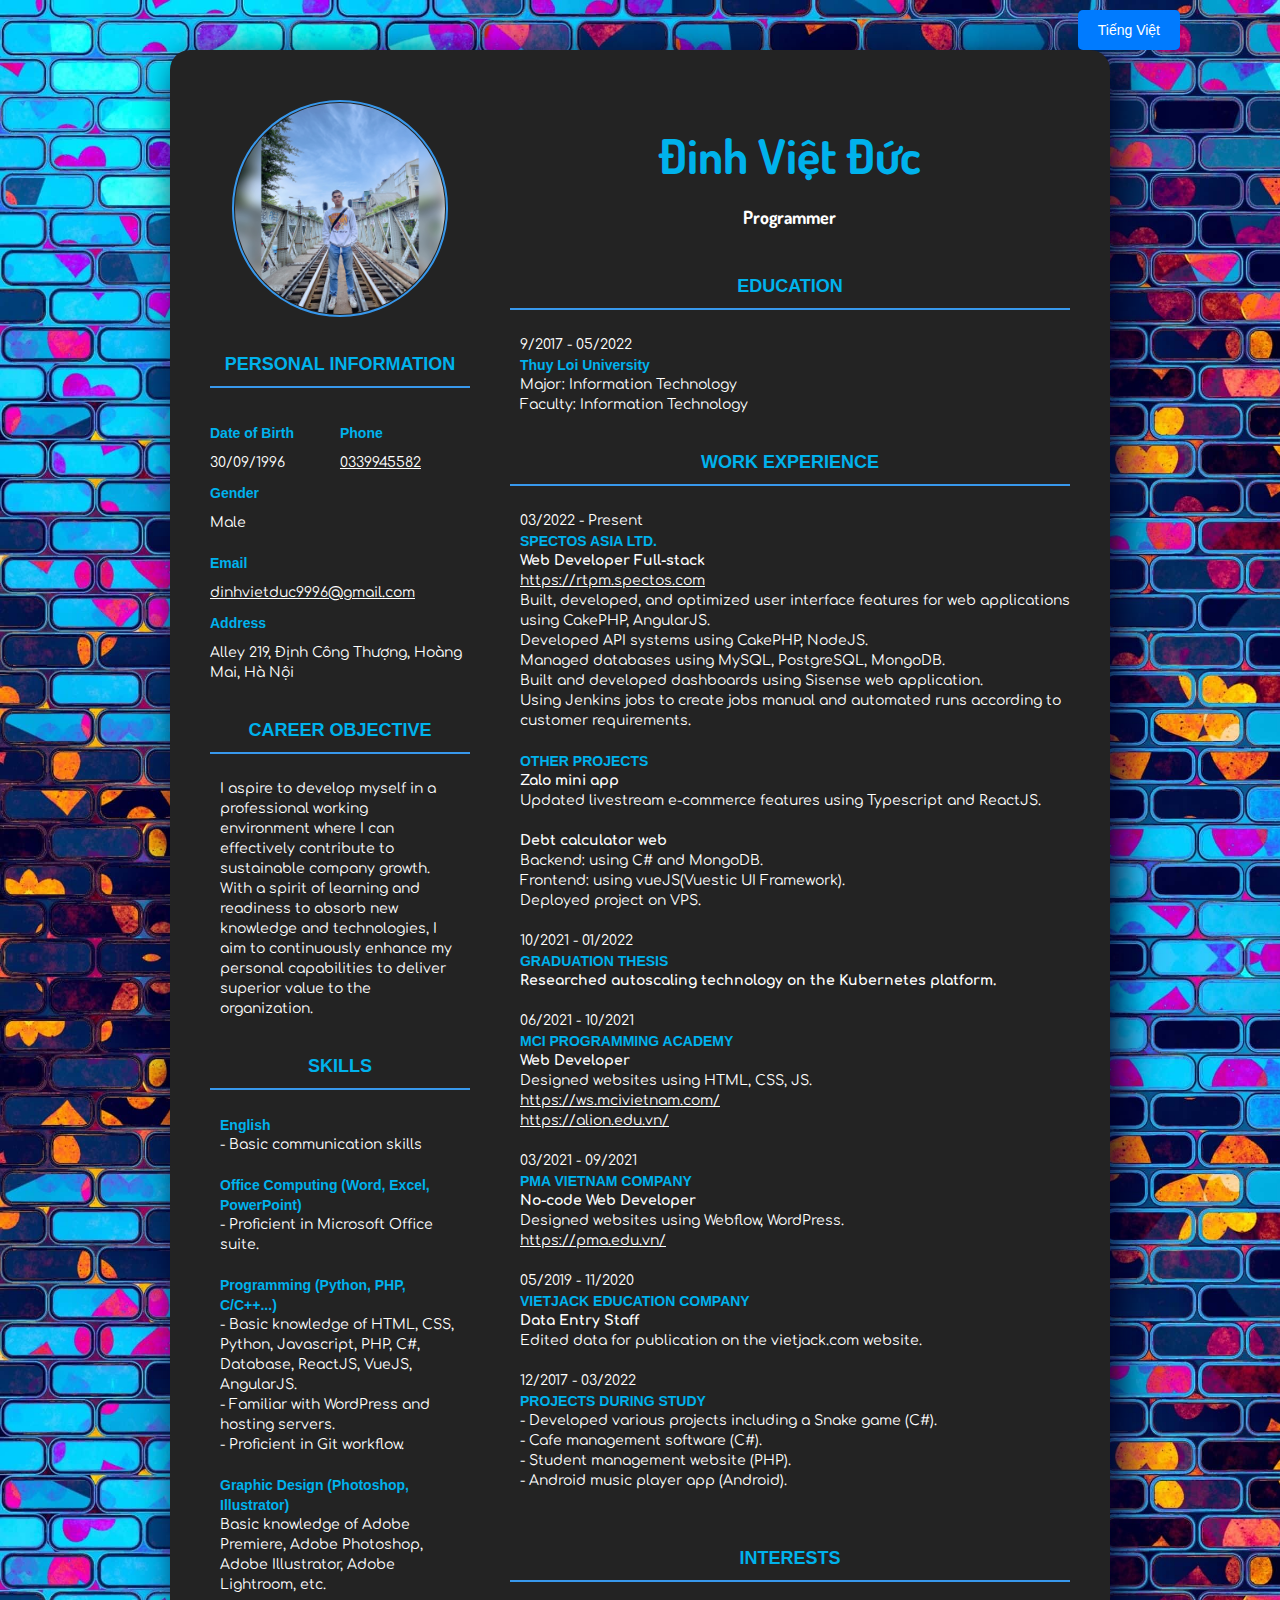
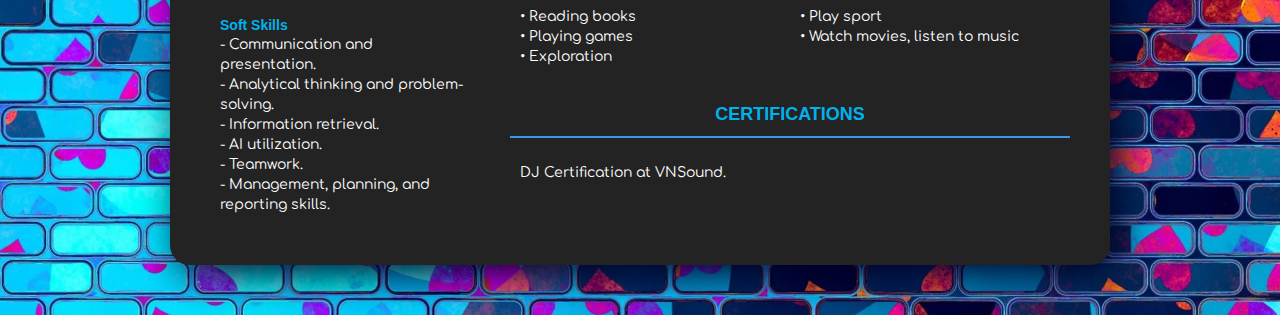
<file: index.html>
<!DOCTYPE html>


<html>

<head>
    <meta charset="utf-8" />
    <meta http-equiv='cache-control' content='no-cache'> 
    <meta http-equiv='expires' content='0'> 
    <meta http-equiv='pragma' content='no-cache'>
    <title>DinhVietDuc</title>
    <meta content="width=device-width, initial-scale=1" name="viewport" />
    <link href="./css/style.css" rel="stylesheet" type="text/css" />
    <link rel="preconnect" href="https://fonts.googleapis.com">
    <link rel="preconnect" href="https://fonts.gstatic.com" crossorigin>
    <link href="https://fonts.googleapis.com/css2?family=Dosis:wght@500&display=swap" rel="stylesheet">
    <link href="https://fonts.googleapis.com/css2?family=Comfortaa&display=swap" rel="stylesheet">
    <script src="https://cdnjs.cloudflare.com/ajax/libs/jquery/3.6.0/jquery.min.js" integrity="sha512-894YE6QWD5I59HgZOGReFYm4dnWc1Qt5NtvYSaNcOP+u1T9qYdvdihz0PPSiiqn/+/3e7Jo4EaG7TubfWGUrMQ==" crossorigin="anonymous" referrerpolicy="no-referrer"></script>



    <link href="./img/title.png" rel="shortcut icon" type="image/x-icon" />
    <link href="./img/title.png" rel="apple-touch-icon" />

</head>

<body class="body">
    <div class="main">
    <button id="toggleButton" onclick="toggleLanguage()"></button>
    <div class="container-2 w-container" id="vietnamese" style="display:none;">
        <div class="columns w-row">
            <div class="column w-col w-col-4 w-col-small-small-stack">
                <div class="w-row">

                    <div class="w-col w-col-10">
                        <img src="./img/uppp.jpg" loading="lazy" width="600" sizes="(max-width: 479px) 83vw, (max-width: 767px) 63vw, (max-width: 991px) 15vw, 500px" srcset="./img/uppp.jpg 500w, ./img/uppp.jpg 800w, ./img/uppp.jpg 900w" alt="" class="image-2" />
                    </div>

                </div>
                <h4 class="heading">THÔNG TIN CÁ NHÂN</h4>
                <div class="w-row">

                    <div class="w-col w-col-6">
                        <h5 class="heading-5">Ngày sinh</h5>
                        <p class="paragraph">30/09/1996</p>
                        <h5 class="heading-5">Giới tính</h5>
                        <p class="paragraph">Nam</p>
                    </div>
                    <div class="w-col w-col-6">
                        <h5 class="heading-5">Điện thoại</h5>
                        <p class="paragraph"><a href="tel:0339945582">0339945582</a></p>
                    </div>
                </div>
                <h5 class="heading-5">Email</h5>
                        <p class="paragraph"> <a href="mailto: dinhvietduc9996@gmail.com">dinhvietduc9996@gmail.com</a>

                            <br/>

                        </p>
                        <h5 class="heading-5">Địa chỉ</h5>
                        <p class="paragraph">Ngõ 219, Định Công Thượng, Hoàng Mai, Hà Nội</p>
                <h4 class="heading">MỤC TIÊU NGHỀ NGHIỆP</h4>
                <p class="paragraph-2">Tôi khao khát phát triển bản thân trong một môi trường làm việc chuyên nghiệp, nơi tôi có thể đóng góp hiệu quả vào sự phát triển bền vững của công ty. Với tinh thần ham học hỏi và sẵn sàng tiếp thu các kiến thức và công nghệ mới, tôi mong muốn không ngừng nâng cao năng lực cá nhân để đem lại những giá trị vượt trội cho tổ chức.
                    <br/>
                </p>
                <h4 class="heading">KỸ NĂNG</h4>
                <h5 class="heading-6">Tiếng Anh</h5>
                <p class="paragraph-3">- Khả năng giao tiếp Tiếng Anh cơ bản.</p>
                <br/>
                <h5 class="heading-6">Tin học văn phòng (Word, Excel, PowerPoint)</h5>
                <p class="paragraph-3">- Sử dụng thành thạo các công cụ Word, Excel, Power Point.</p>
                <br/>
                <h5 class="heading-6">Lập trình (Python, PHP, C/C++...)</h5>
                <p class="paragraph-3">- Hiểu biết cơ bản về: HTML, CSS, Python, Javascript, PHP, C#, Database, ReactJS, VueJS, AngularJS.</p>
                <p class="paragraph-3">- Hiểu biết về: Wordpress, Hosting server.</p>
                <p class="paragraph-3">- Thành thạo quy trình làm việc với Git.</p>
                <br/>
                <h5 class="heading-6">Thiết kế đồ hoạ (Photoshop, Illustrator)</h5>
                <p class="paragraph-3">- Hiểu biết cơ bản về: Adobe Premiere, Adobe Photoshop, Adobe Illustrator, Adobe Lightroom , ….</p>
                <br/>
                <h5 class="heading-6">Kỹ Năng Mềm</h5>
                <p class="paragraph-3">- Giao tiếp và thuyết trình.</p>
                <p class="paragraph-3">- Kỹ năng tư duy phân tích và giải quyết vấn đề.</p>
                <p class="paragraph-3">- Kỹ năng tìm kiếm thông tin.</p>
                <p class="paragraph-3">- Kỹ năng sử dụng AI.</p>
                <p class="paragraph-3">- Kỹ năng làm việc nhóm.</p>
                <p class="paragraph-3">- Kỹ năng quản lý, lập kế hoạch và báo cáo công việc.</p>
            </div>
            <div class="column-2 w-col w-col-8 w-col-small-small-stack">
                <h3 class="heading-1">Đinh Việt Đức</h3>
                <h4 class="heading" style="color: #fff; font-family: 'Dosis', sans-serif; margin: 25px 0px 0px 0px; border:none">Lập Trình Viên</h4>
                <h4 class="heading">HỌC VẤN</h4>
                <p class="paragraph-4">9/2017 - 05/2022
                    <br/>
                </p>
                <h5 class="heading-6">Đại học Thuỷ Lợi</h5>
                <p class="paragraph-4">Chuyên ngành: Công nghệ thông tin
                    <br/>
                </p>
                <p class="paragraph-4">Khoa: Công nghệ thông tin
                    <br/>
                </p>
                <h4 class="heading">KINH NGHIỆM LÀM VIỆC</h4>
                <p class="paragraph-4">03/2022 - Hiện tại
                    <br/>
                </p>
                <h5 class="heading-6">SPECTOS ASIA LTD.
                    <br/>
                </h5>
                <p class="paragraph-4"><b>Web Developer Full-stack</b>
                    <br/><a href="https://rtpm.spectos.com">https://rtpm.spectos.com</a>
                    <br/>Xây dựng, phát triển và tối ưu hóa các tính năng, giao diện người dùng cho ứng dụng web bằng CakePHP, AngularJS.
                    <br/>Xây dụng và phát triển hệ thống API sử dụng CakePHP, NodeJS.
                    <br/>Quản lý cơ sở dữ liệu bằng MySQL, PostgreSQL, MongoDB.
                    <br/>Xây dựng và phát triển các bảng thống kê bằng ứng dụng web Sisense.
                    <br/>Sử dụng Jenkin job tạo các job chạy thủ công và tự động theo các yêu cầu của khách hàng.
                    <br/>
                    <br/>
                </p>
                <h5 class="heading-6">CÁC DỰ ÁN KHÁC</h5>
                <p class="paragraph-4"><b>Zalo mini app</b> 
                    <br/>Cập nhật tính năng app livestream bán hàng sử dụng Typescript và ReactJS.
                    <br/>
                    <br/><b>Web tính công nợ</b> 
                    <br/>Backend: Sử dụng C#, và MongoDB.
                    <br/>Frontend: Sử dụng VueJS(Vuestic UI Framework).
                    <br/>Deploy dự án trên VPS.
                    <br/>
                    <br/>
                </p>
                <p class="paragraph-4">10/2021 - 01/2022
                    <br/>
                </p>
                <h5 class="heading-6">ĐỒ ÁN TỐT NGHIỆP
                    <br/>
                </h5>
                <p class="paragraph-4"><b>Nghiên cứu công nghệ autoscaling ứng dụng trên nền tảng Kubernetes.</b>
                    <br/>
                    <br/>
                </p>
                <p class="paragraph-4">06/2021 - 10/2021
                    <br/>
                </p>
                <h5 class="heading-6">HỌC VIỆN LẬP TRÌNH MCI
                    <br/>
                </h5>
                <p class="paragraph-4"><b>Web Developer</b>
                    <br/>Thiết kết web sử dụng HTML, CSS, JS.
                    <br/><a href="https://ws.mcivietnam.com/">https://ws.mcivietnam.com/</a>
                    <br/><a href="https://alion.edu.vn/">https://alion.edu.vn/</a>
                    <br/>
                    <br/>
                </p>
                <p class="paragraph-4">03/2021 - 09/2021
                    <br/>
                </p>
                <h5 class="heading-6">CÔNG TY PMA VIETNAM
                    <br/>
                </h5>
                <p class="paragraph-4"><b>No-code Web Developer</b>
                    <br/>Thiết kết web sử dụng Webflow, WordPress.
                    <br/><a href="https://pma.edu.vn/">https://pma.edu.vn/</a>
                    <br/>
                    <br/>
                </p>
                <p class="paragraph-4">05/2019 - 11/2020
                    <br/>
                </p>
                <h5 class="heading-6">CÔNG TY GIÁO DỤC VIETJACK
                    <br/>
                </h5>
                <p class="paragraph-4"><b>Nhân viên nhập liệu</b>
                    <br/>Chỉnh sửa dữ liệu để đăng lên trang web vietjack.com.
                    <br/>
                    <br/>
                </p>
                <p class="paragraph-4">12/2017 - 03/2022
                    <br/>
                </p>
                <h5 class="heading-6">DỰ ÁN ĐÃ LÀM TRONG QUÁ TRÌNH HỌC TẬP
                    <br/>
                </h5>
                <p class="paragraph-4">- Game rắn săn mồi (C#).
                    <br/>- Phần mềm quản lý quán cafe (C#).
                    <br/>- Trang web quản lý sinh viên (PHP).
                    <br/>- Ứng dụng nghe nhạc trên điện thoại (Android).
                    <br/>
                    <br/>
                </p>
                <h4 class="heading">SỞ THÍCH</h4>
                <div class="w-row">
                    <div class="w-col w-col-6">
                        <p class="paragraph-4">• Đọc sách
                            <br/>• Chơi game
                            <br/>• Khám phá
                        </p>
                    </div>
                    <div class="w-col w-col-6">
                        <p class="paragraph-4">• Chơi thể thao
                            <br/>• Xem phim, nghe nhạc
                            <br/>
                        </p>
                    </div>
                </div>
                <h4 class="heading">Chứng chỉ</h4>
                <p class="paragraph-4">Chứng chỉ DJ tại VNSound.
                    <br/>
                    <br/>
                </p>
            </div>
        </div>
    </div>
    <div class="container-2 w-container" id="english">
        <div class="columns w-row">
            <div class="column w-col w-col-4 w-col-small-small-stack">
                <div class="w-row">

                    <div class="w-col w-col-10">
                        <img src="./img/uppp.jpg" loading="lazy" width="600" sizes="(max-width: 479px) 83vw, (max-width: 767px) 63vw, (max-width: 991px) 15vw, 500px" srcset="./img/uppp.jpg 500w, ./img/uppp.jpg 800w, ./img/uppp.jpg 900w" alt="" class="image-2" />
                    </div>

                </div>
                <h4 class="heading">PERSONAL INFORMATION</h4>
                <div class="w-row">

                    <div class="w-col w-col-6">
                        <h5 class="heading-5">Date of Birth</h5>
                        <p class="paragraph">30/09/1996</p>
                        <h5 class="heading-5">Gender</h5>
                        <p class="paragraph">Male</p>
                    </div>
                    <div class="w-col w-col-6">
                        <h5 class="heading-5">Phone</h5>
                        <p class="paragraph"><a href="tel:0339945582">0339945582</a></p>
                    </div>
                </div>
                <h5 class="heading-5">Email</h5>
                        <p class="paragraph"> <a href="mailto: dinhvietduc9996@gmail.com">dinhvietduc9996@gmail.com</a>

                            <br/>

                        </p>
                <h5 class="heading-5">Address</h5>
                <p class="paragraph">Alley 219, Định Công Thượng, Hoàng Mai, Hà Nội</p>
                <h4 class="heading">CAREER OBJECTIVE</h4>
                <p class="paragraph-2">I aspire to develop myself in a professional working environment where I can effectively contribute to sustainable company growth. With a spirit of learning and readiness to absorb new knowledge and technologies, I aim to continuously enhance my personal capabilities to deliver superior value to the organization.
                    <br/>
                </p>
                <h4 class="heading">SKILLS</h4>
                <h5 class="heading-6">English</h5>
                <p class="paragraph-3">- Basic communication skills</p>
                <br/>
                <h5 class="heading-6">Office Computing (Word, Excel, PowerPoint)</h5>
                <p class="paragraph-3">- Proficient in Microsoft Office suite.</p>
                <br/>
                <h5 class="heading-6">Programming (Python, PHP, C/C++...)</h5>
                <p class="paragraph-3">- Basic knowledge of HTML, CSS, Python, Javascript, PHP, C#, Database, ReactJS, VueJS, AngularJS.</p>
                <p class="paragraph-3">- Familiar with WordPress and hosting servers.</p>
                <p class="paragraph-3">- Proficient in Git workflow.</p>
                <br/>
                <h5 class="heading-6">Graphic Design (Photoshop, Illustrator)</h5>
                <p class="paragraph-3">Basic knowledge of Adobe Premiere, Adobe Photoshop, Adobe Illustrator, Adobe Lightroom, etc.</p>
                <br/>
                <h5 class="heading-6">Soft Skills</h5>
                <p class="paragraph-3">- Communication and presentation.</p>
                <p class="paragraph-3">- Analytical thinking and problem-solving.</p>
                <p class="paragraph-3">- Information retrieval.</p>
                <p class="paragraph-3">- AI utilization.</p>
                <p class="paragraph-3">- Teamwork.</p>
                <p class="paragraph-3">- Management, planning, and reporting skills.</p>
            </div>
            <div class="column-2 w-col w-col-8 w-col-small-small-stack">
                <h3 class="heading-1">Đinh Việt Đức</h3>
                <h4 class="heading" style="color: #fff; font-family: 'Dosis', sans-serif; margin: 25px 0px 0px 0px; border:none">Programmer</h4>
                <h4 class="heading">EDUCATION</h4>
                <p class="paragraph-4">9/2017 - 05/2022
                    <br/>
                </p>
                <h5 class="heading-6">Thuy Loi University </h5>
                <p class="paragraph-4">Major: Information Technology
                    <br/>
                </p>
                <p class="paragraph-4">Faculty: Information Technology
                    <br/>
                </p>
                <h4 class="heading">WORK EXPERIENCE</h4>
                <p class="paragraph-4">03/2022 - Present
                    <br/>
                </p>
                <h5 class="heading-6">SPECTOS ASIA LTD.
                    <br/>
                </h5>
                <p class="paragraph-4"><b>Web Developer Full-stack</b>
                    <br/><a href="https://rtpm.spectos.com">https://rtpm.spectos.com</a>
                    <br/>Built, developed, and optimized user interface features for web applications using CakePHP, AngularJS.
                    <br/>Developed API systems using CakePHP, NodeJS.
                    <br/>Managed databases using MySQL, PostgreSQL, MongoDB.
                    <br/>Built and developed dashboards using Sisense web application.
                    <br/>Using Jenkins jobs to create jobs manual and automated runs according to customer requirements.
                    <br/>
                    <br/>
                </p>
                <h5 class="heading-6">OTHER PROJECTS</h5>
                <p class="paragraph-4"><b>Zalo mini app</b> 
                    <br/>Updated livestream e-commerce features using Typescript and ReactJS.
                    <br/>
                    <br/><b>Debt calculator web</b> 
                    <br/>Backend: using C# and MongoDB.
                    <br/>Frontend: using vueJS(Vuestic UI Framework).
                    <br/>Deployed project on VPS.
                    <br/>
                    <br/>
                </p>
                <p class="paragraph-4">10/2021 - 01/2022
                    <br/>
                </p>
                <h5 class="heading-6">GRADUATION THESIS
                    <br/>
                </h5>
                <p class="paragraph-4"><b>Researched autoscaling technology on the Kubernetes platform.</b>
                    <br/>
                    <br/>
                </p>
                <p class="paragraph-4">06/2021 - 10/2021
                    <br/>
                </p>
                <h5 class="heading-6">MCI PROGRAMMING ACADEMY
                    <br/>
                </h5>
                <p class="paragraph-4"><b>Web Developer</b>
                    <br/>Designed websites using HTML, CSS, JS.
                    <br/><a href="https://ws.mcivietnam.com/">https://ws.mcivietnam.com/</a>
                    <br/><a href="https://alion.edu.vn/">https://alion.edu.vn/</a>
                    <br/>
                    <br/>
                </p>
                <p class="paragraph-4">03/2021 - 09/2021
                    <br/>
                </p>
                <h5 class="heading-6">PMA VIETNAM COMPANY
                    <br/>
                </h5>
                <p class="paragraph-4"><b>No-code Web Developer</b>
                    <br/>Designed websites using Webflow, WordPress.
                    <br/><a href="https://pma.edu.vn/">https://pma.edu.vn/</a>
                    <br/>
                    <br/>
                </p>
                <p class="paragraph-4">05/2019 - 11/2020
                    <br/>
                </p>
                <h5 class="heading-6">VIETJACK EDUCATION COMPANY
                    <br/>
                </h5>
                <p class="paragraph-4"><b>Data Entry Staff</b>
                    <br/>Edited data for publication on the vietjack.com website.
                    <br/>
                    <br/>
                </p>
                <p class="paragraph-4">12/2017 - 03/2022
                    <br/>
                </p>
                <h5 class="heading-6">PROJECTS DURING STUDY
                    <br/>
                </h5>
                <p class="paragraph-4">- Developed various projects including a Snake game (C#).
                    <br/>- Cafe management software (C#).
                    <br/>- Student management website (PHP).
                    <br/>- Android music player app (Android).
                    <br/>
                    <br/>
                </p>
                <h4 class="heading">INTERESTS</h4>
                <div class="w-row">
                    <div class="w-col w-col-6">
                        <p class="paragraph-4">• Reading books
                            <br/>• Playing games
                            <br/>• Exploration
                        </p>
                    </div>
                    <div class="w-col w-col-6">
                        <p class="paragraph-4">• Play sport
                            <br/>• Watch movies, listen to music
                            <br/>
                        </p>
                    </div>
                </div>
                <h4 class="heading">CERTIFICATIONS</h4>
                <p class="paragraph-4">DJ Certification at VNSound.
                    <br/>
                    <br/>
                </p>
            </div>
        </div>
    </div>
</div>


    <!--[if lte IE 9]>
		<script src="//cdnjs.cloudflare.com/ajax/libs/placeholders/3.0.2/placeholders.min.js"></script>
		<![endif]-->

</body>
<script>
    getContextButton()
    function getContextButton(){
        if (vietnamese.style.display === 'none') {
            toggleButton.textContent = 'Tiếng Việt';
        } else {
            toggleButton.textContent = 'English';
        }
    }
    function toggleLanguage() {
        var vietnamese = document.getElementById('vietnamese');
        var english = document.getElementById('english');
        var toggleButton = document.getElementById('toggleButton');
        if (vietnamese.style.display === 'none') {
            vietnamese.style.display = 'block';
            english.style.display = 'none';
        } else {
            vietnamese.style.display = 'none';
            english.style.display = 'block';
        }
        getContextButton();
    }
</script>

</html>
</file>
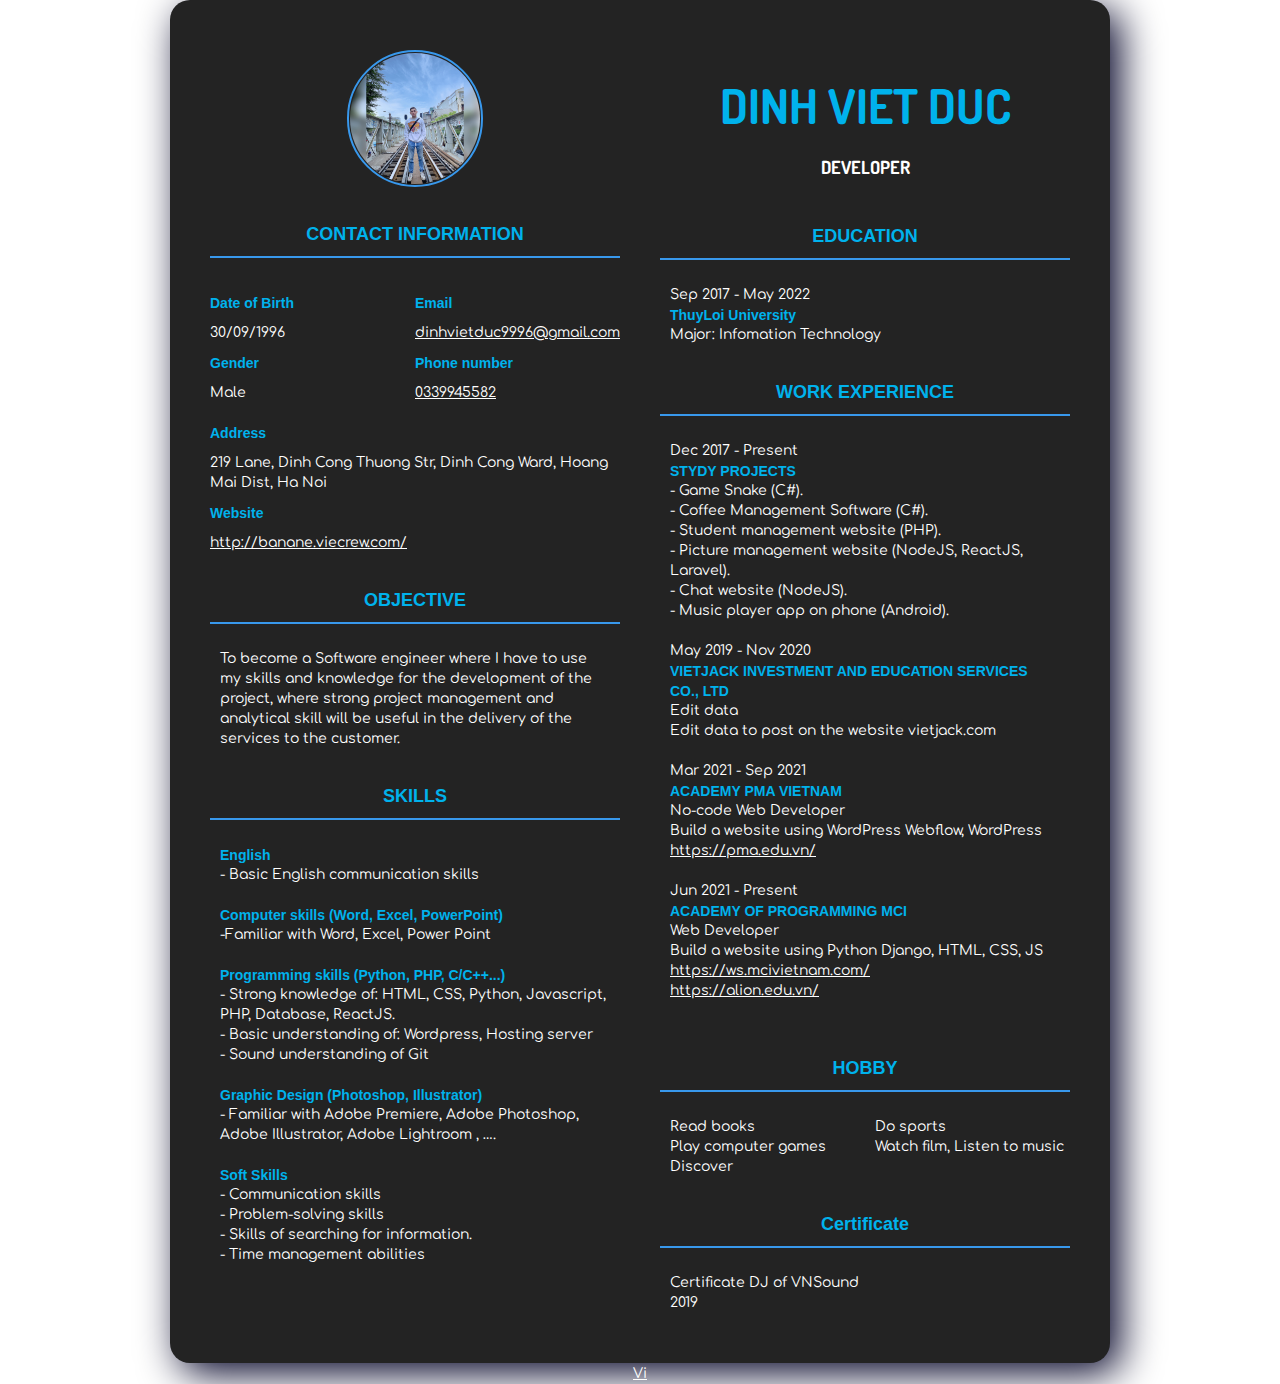
<file: en/index.html>
<!DOCTYPE html>


<html>

<head>
    <meta charset="utf-8" />
    <title>DinhVietDucCV</title>
    <meta content="width=device-width, initial-scale=1" name="viewport" />
    <link href="../css/style.css" rel="stylesheet" type="text/css" />
    <link rel="preconnect" href="https://fonts.googleapis.com">
    <link rel="preconnect" href="https://fonts.gstatic.com" crossorigin>
    <link href="https://fonts.googleapis.com/css2?family=Dosis:wght@500&display=swap" rel="stylesheet">
    <link href="https://fonts.googleapis.com/css2?family=Comfortaa&display=swap" rel="stylesheet">
    <script src="https://cdnjs.cloudflare.com/ajax/libs/jquery/3.6.0/jquery.min.js" integrity="sha512-894YE6QWD5I59HgZOGReFYm4dnWc1Qt5NtvYSaNcOP+u1T9qYdvdihz0PPSiiqn/+/3e7Jo4EaG7TubfWGUrMQ==" crossorigin="anonymous" referrerpolicy="no-referrer"></script>



    <link href="../img/title.png" rel="shortcut icon" type="image/x-icon" />
    <link href="../img/title.png" rel="apple-touch-icon" />

</head>

<body class="body">
    <div class="container-2 w-container">
        <div class="columns w-row">
            <div class="column w-col w-col-6 w-col-small-small-stack">
                <div class="w-row">

                    <div class="w-col w-col-4">
                        <img src="../img/uppp.jpg" loading="lazy" width="600" sizes="(max-width: 479px) 83vw, (max-width: 767px) 63vw, (max-width: 991px) 15vw, 500px" srcset="../img/uppp.jpg 500w, ../img/uppp.jpg 800w, ../img/uppp.jpg 900w" alt="" class="image-2" />
                    </div>

                </div>
                <h4 class="heading">CONTACT INFORMATION</h4>
                <div class="w-row">

                    <div class="w-col w-col-6">
                        <h5 class="heading-5">Date of Birth</h5>
                        <p class="paragraph">30/09/1996</p>
                        <h5 class="heading-5">Gender</h5>
                        <p class="paragraph">Male</p>
                    </div>
                    <div class="w-col w-col-6">
                        <h5 class="heading-5">Email</h5>
                        <p class="paragraph"> <a href="mailto: dinhvietduc9996@gmail.com">dinhvietduc9996@gmail.com</a>

                            <br/>

                        </p>
                        <h5 class="heading-5">Phone number</h5>
                        <p class="paragraph"><a href="tel:0339945582">0339945582</a></p>
                    </div>
                </div>
                <h5 class="heading-5">Address</h5>
                <p class="paragraph">219 Lane, Dinh Cong Thuong Str, Dinh Cong Ward, Hoang Mai Dist, Ha Noi</p>
                <h5 class="heading-5">Website</h5>
                <p class="paragraph"><a href="http://banane.viecrew.com/">http://banane.viecrew.com/</a></p>
                <h4 class="heading">OBJECTIVE</h4>
                <p class="paragraph-2">To become a Software engineer where I have to use my skills and knowledge for the development of the project, where strong project management and analytical skill will be useful in the delivery of the services to the customer.
                    <br/>
                </p>
                <h4 class="heading">SKILLS</h4>
                <h5 class="heading-6">English</h5>
                <p class="paragraph-3">- Basic English communication skills</p>
                <br/>
                <h5 class="heading-6">Computer skills (Word, Excel, PowerPoint)</h5>
                <p class="paragraph-3">-Familiar with Word, Excel, Power Point</p>
                <br/>
                <h5 class="heading-6">Programming skills (Python, PHP, C/C++...)</h5>
                <p class="paragraph-3">- Strong knowledge of: HTML, CSS, Python, Javascript, PHP, Database, ReactJS.</p>
                <p class="paragraph-3">- Basic understanding of: Wordpress, Hosting server</p>
                <p class="paragraph-3">- Sound understanding of Git</p>
                <br/>
                <h5 class="heading-6">Graphic Design (Photoshop, Illustrator)</h5>
                <p class="paragraph-3">- Familiar with Adobe Premiere, Adobe Photoshop, Adobe Illustrator, Adobe Lightroom , ….</p>
                <br/>
                <h5 class="heading-6">Soft Skills</h5>
                <p class="paragraph-3">- Communication skills</p>
                <p class="paragraph-3">- Problem-solving skills</p>
                <p class="paragraph-3">- Skills of searching for information.</p>
                <p class="paragraph-3">- Time management abilities</p>
            </div>
            <div class="column-2 w-col w-col-6 w-col-small-small-stack">
                <h3 class="heading-1">DINH VIET DUC</h3>
                <h4 class="heading" style="color: #fff; font-family: 'Dosis', sans-serif; margin: 25px 0px 0px 0px; border:none">DEVELOPER</h4>
                <h4 class="heading">EDUCATION</h4>
                <p class="paragraph-4">Sep 2017 - May 2022
                    <br/>
                </p>
                <h5 class="heading-6">ThuyLoi University</h5>
                <p class="paragraph-4">Major: Infomation Technology
                    <br/>
                </p>
                <h4 class="heading">WORK EXPERIENCE</h4>
                <p class="paragraph-4">Dec 2017 - Present
                    <br/>
                </p>
                <h5 class="heading-6">STYDY PROJECTS
                    <br/>
                </h5>
                <p class="paragraph-4">- Game Snake (C#).
                    <br/>- Coffee Management Software (C#).
                    <br/>- Student management website (PHP).
                    <br/>- Picture management website (NodeJS, ReactJS, Laravel).
                    <br/>- Chat website (NodeJS).
                    <br/>- Music player app on phone (Android).
                    <br/>
                    <br/>
                </p>
                <p class="paragraph-4">May 2019 - Nov 2020
                    <br/>
                </p>
                <h5 class="heading-6">VIETJACK INVESTMENT AND EDUCATION SERVICES CO., LTD
                    <br/>
                </h5>
                <p class="paragraph-4">Edit data
                    <br/>Edit data to post on the website vietjack.com
                    <br/>
                    <br/>
                </p>
                <p class="paragraph-4">Mar 2021 - Sep 2021
                    <br/>
                </p>
                <h5 class="heading-6">ACADEMY PMA VIETNAM
                    <br/>
                </h5>
                <p class="paragraph-4">No-code Web Developer
                    <br/>Build a website using WordPress Webflow, WordPress
                    <br/><a href="https://pma.edu.vn/">https://pma.edu.vn/</a>
                    <br/>
                    <br/>
                </p>
                <p class="paragraph-4">Jun 2021 - Present
                    <br/>
                </p>
                <h5 class="heading-6">ACADEMY OF PROGRAMMING MCI
                    <br/>
                </h5>
                <p class="paragraph-4">Web Developer
                    <br/>Build a website using Python Django, HTML, CSS, JS
                    <br/><a href="https://ws.mcivietnam.com/">https://ws.mcivietnam.com/</a>
                    <br/><a href="https://alion.edu.vn/">https://alion.edu.vn/</a>
                    <br/>
                    <br/>
                </p>
                <h4 class="heading">HOBBY</h4>
                <div class="w-row">
                    <div class="w-col w-col-6">
                        <p class="paragraph-4">Read books
                            <br/>Play computer games
                            <br/>Discover
                        </p>
                    </div>
                    <div class="w-col w-col-6">
                        <p class="paragraph-4">Do sports
                            <br/>Watch film, Listen to music
                            <br/>
                        </p>
                    </div>
                </div>
                <h4 class="heading">Certificate</h4>
                <p class="paragraph-4">Certificate DJ of VNSound
                    <br/>2019
                    <br/>
                </p>
            </div>
        </div>
    </div>
    <div class="change-language"><a href="../index.html">Vi</a></div>

    <!--[if lte IE 9]>
		<script src="//cdnjs.cloudflare.com/ajax/libs/placeholders/3.0.2/placeholders.min.js"></script>
		<![endif]-->

</body>

</html>
</file>
<file: css/style.css>
/* Generated on: Tue Mar 02 2021 05:28:56 GMT+0000 (Coordinated Universal Time) */
/* ==========================================================================
   normalize.css v3.0.3 | MIT License | github.com/necolas/normalize.css 
   ========================================================================== */
/*! normalize.css v3.0.3 | MIT License | github.com/necolas/normalize.css */
:root{
    --background-color: #232323;
}
html {
  font-family: sans-serif;
  -ms-text-size-adjust: 100%;
  -webkit-text-size-adjust: 100%;
}
body {
  margin: 0;
}
article,
aside,
details,
figcaption,
figure,
footer,
header,
hgroup,
main,
menu,
nav,
section,
summary {
  display: block;
}
audio,
canvas,
progress,
video {
  display: inline-block;
  vertical-align: baseline;
}
audio:not([controls]) {
  display: none;
  height: 0;
}
[hidden],
template {
  display: none;
}
a {
  background-color: transparent;
}
a:active,
a:hover {
  outline: 0;
}
abbr[title] {
  border-bottom: 1px dotted;
}
b,
strong {
  font-weight: bold;
}
dfn {
  font-style: italic;
}
h1 {
  font-size: 2em;
  margin: 0.67em 0;
}
mark {
  background: #ff0;
  color: #000;
}
small {
  font-size: 80%;
}
sub,
sup {
  font-size: 75%;
  line-height: 0;
  position: relative;
  vertical-align: baseline;
}
sup {
  top: -0.5em;
}
sub {
  bottom: -0.25em;
}
img {
  border: 0;
}
svg:not(:root) {
  overflow: hidden;
}
figure {
  margin: 1em 40px;
}
hr {
  box-sizing: content-box;
  height: 0;
}
pre {
  overflow: auto;
}
code,
kbd,
pre,
samp {
  font-family: monospace, monospace;
  font-size: 1em;
}
button,
input,
optgroup,
select,
textarea {
  color: inherit;
  font: inherit;
  margin: 0;
}
button {
  overflow: visible;
}
button,
select {
  text-transform: none;
}
button,
html input[type="button"],
input[type="reset"] {
  -webkit-appearance: button;
  cursor: pointer;
}
button[disabled],
html input[disabled] {
  cursor: default;
}
button::-moz-focus-inner,
input::-moz-focus-inner {
  border: 0;
  padding: 0;
}
input {
  line-height: normal;
}
input[type="checkbox"],
input[type="radio"] {
  box-sizing: border-box;
  padding: 0;
}
input[type="number"]::-webkit-inner-spin-button,
input[type="number"]::-webkit-outer-spin-button {
  height: auto;
}
input[type="search"] {
  -webkit-appearance: none;
}
input[type="search"]::-webkit-search-cancel-button,
input[type="search"]::-webkit-search-decoration {
  -webkit-appearance: none;
}
fieldset {
  border: 1px solid #c0c0c0;
  margin: 0 2px;
  padding: 0.35em 0.625em 0.75em;
}
legend {
  border: 0;
  padding: 0;
}
textarea {
  overflow: auto;
}
optgroup {
  font-weight: bold;
}
table {
  border-collapse: collapse;
  border-spacing: 0;
}
td,
th {
  padding: 0;
}

/* ==========================================================================
   Start of base Webflow CSS - If you're looking for some ultra-clean CSS, skip the boilerplate and see the unminified code below.
   ========================================================================== */
@font-face {
  font-family: "webflow-icons";
  src: url("[data-uri]")
    format("truetype");
  font-weight: normal;
  font-style: normal;
}
[class^="w-icon-"],
[class*=" w-icon-"] {
  font-family: "webflow-icons" !important;
  speak: none;
  font-style: normal;
  font-weight: normal;
  font-variant: normal;
  text-transform: none;
  line-height: 1;
  -webkit-font-smoothing: antialiased;
  -moz-osx-font-smoothing: grayscale;
}
.w-icon-slider-right:before {
  content: "\e600";
}
.w-icon-slider-left:before {
  content: "\e601";
}
.w-icon-nav-menu:before {
  content: "\e602";
}
.w-icon-arrow-down:before,
.w-icon-dropdown-toggle:before {
  content: "\e603";
}
.w-icon-file-upload-remove:before {
  content: "\e900";
}
.w-icon-file-upload-icon:before {
  content: "\e903";
}
* {
  -webkit-box-sizing: border-box;
  -moz-box-sizing: border-box;
  box-sizing: border-box;
}
html {
  height: 100%;
}
body {
  margin: 0;
  min-height: 100%;
  background-color: #fff;
  font-family: Arial, sans-serif;
  font-size: 14px;
  line-height: 20px;
  color: #333;
}
img {
  max-width: 100%;
  vertical-align: middle;
  display: inline-block;
}
html.w-mod-touch * {
  background-attachment: scroll !important;
}
.w-block {
  display: block;
}
.w-inline-block {
  max-width: 100%;
  display: inline-block;
}
.w-clearfix:before,
.w-clearfix:after {
  content: " ";
  display: table;
  grid-column-start: 1;
  grid-row-start: 1;
  grid-column-end: 2;
  grid-row-end: 2;
}
.w-clearfix:after {
  clear: both;
}
.w-hidden {
  display: none;
}
.w-button {
  display: inline-block;
  padding: 9px 15px;
  background-color: #3898ec;
  color: white;
  border: 0;
  line-height: inherit;
  text-decoration: none;
  cursor: pointer;
  border-radius: 0;
}
input.w-button {
  -webkit-appearance: button;
}
html[data-w-dynpage] [data-w-cloak] {
  color: transparent !important;
}
.w-webflow-badge,
.w-webflow-badge * {
  position: static;
  left: auto;
  top: auto;
  right: auto;
  bottom: auto;
  z-index: auto;
  display: block;
  visibility: visible;
  overflow: visible;
  overflow-x: visible;
  overflow-y: visible;
  box-sizing: border-box;
  width: auto;
  height: auto;
  max-height: none;
  max-width: none;
  min-height: 0;
  min-width: 0;
  margin: 0;
  padding: 0;
  float: none;
  clear: none;
  border: 0 none transparent;
  border-radius: 0;
  background: none;
  background-image: none;
  background-position: 0 0;
  background-size: auto auto;
  background-repeat: repeat;
  background-origin: padding-box;
  background-clip: border-box;
  background-attachment: scroll;
  background-color: transparent;
  box-shadow: none;
  opacity: 1;
  transform: none;
  transition: none;
  direction: ltr;
  font-family: inherit;
  font-weight: inherit;
  color: inherit;
  font-size: inherit;
  line-height: inherit;
  font-style: inherit;
  font-variant: inherit;
  text-align: inherit;
  letter-spacing: inherit;
  text-decoration: inherit;
  text-indent: 0;
  text-transform: inherit;
  list-style-type: disc;
  text-shadow: none;
  font-smoothing: auto;
  vertical-align: baseline;
  cursor: inherit;
  white-space: inherit;
  word-break: normal;
  word-spacing: normal;
  word-wrap: normal;
}
.w-webflow-badge {
  position: fixed !important;
  display: inline-block !important;
  visibility: visible !important;
  z-index: 2147483647 !important;
  top: auto !important;
  right: 12px !important;
  bottom: 12px !important;
  left: auto !important;
  color: #aaadb0 !important;
  background-color: #fff !important;
  border-radius: 3px !important;
  padding: 6px 8px 6px 6px !important;
  font-size: 12px !important;
  opacity: 1 !important;
  line-height: 14px !important;
  text-decoration: none !important;
  transform: none !important;
  margin: 0 !important;
  width: auto !important;
  height: auto !important;
  overflow: visible !important;
  white-space: nowrap;
  box-shadow: 0 0 0 1px rgba(0, 0, 0, 0.1), 0 1px 3px rgba(0, 0, 0, 0.1);
  cursor: pointer;
}
.w-webflow-badge > img {
  display: inline-block !important;
  visibility: visible !important;
  opacity: 1 !important;
  vertical-align: middle !important;
}
h1,
h2,
h3,
h4,
h5,
h6 {
  font-weight: bold;
  margin-bottom: 10px;
}
h1 {
  font-size: 38px;
  line-height: 44px;
  margin-top: 20px;
}
h2 {
  font-size: 32px;
  line-height: 36px;
  margin-top: 20px;
}
h3 {
  font-size: 24px;
  line-height: 30px;
  margin-top: 20px;
}
h4 {
  font-size: 18px;
  line-height: 24px;
  margin-top: 10px;
}
h5 {
  font-size: 14px;
  line-height: 20px;
  margin-top: 10px;
}
h6 {
  font-size: 12px;
  line-height: 18px;
  margin-top: 10px;
}
p {
  margin-top: 0;
  margin-bottom: 10px;
}
blockquote {
  margin: 0 0 10px 0;
  padding: 10px 20px;
  border-left: 5px solid #e2e2e2;
  font-size: 18px;
  line-height: 22px;
}
figure {
  margin: 0;
  margin-bottom: 10px;
}
figcaption {
  margin-top: 5px;
  text-align: center;
}
ul,
ol {
  margin-top: 0;
  margin-bottom: 10px;
  padding-left: 40px;
}
.w-list-unstyled {
  padding-left: 0;
  list-style: none;
}
.w-embed:before,
.w-embed:after {
  content: " ";
  display: table;
  grid-column-start: 1;
  grid-row-start: 1;
  grid-column-end: 2;
  grid-row-end: 2;
}
.w-embed:after {
  clear: both;
}
.w-video {
  width: 100%;
  position: relative;
  padding: 0;
}
.w-video iframe,
.w-video object,
.w-video embed {
  position: absolute;
  top: 0;
  left: 0;
  width: 100%;
  height: 100%;
}
fieldset {
  padding: 0;
  margin: 0;
  border: 0;
}
button,
html input[type="button"],
input[type="reset"] {
  border: 0;
  cursor: pointer;
  -webkit-appearance: button;
}
.w-form {
  margin: 0 0 15px;
}
.w-form-done {
  display: none;
  padding: 20px;
  text-align: center;
  background-color: #dddddd;
}
.w-form-fail {
  display: none;
  margin-top: 10px;
  padding: 10px;
  background-color: #ffdede;
}
label {
  display: block;
  margin-bottom: 5px;
  font-weight: bold;
}
.w-input,
.w-select {
  display: block;
  width: 100%;
  height: 38px;
  padding: 8px 12px;
  margin-bottom: 10px;
  font-size: 14px;
  line-height: 1.42857143;
  color: #333333;
  vertical-align: middle;
  background-color: #ffffff;
  border: 1px solid #cccccc;
}
.w-input:-moz-placeholder,
.w-select:-moz-placeholder {
  color: #999;
}
.w-input::-moz-placeholder,
.w-select::-moz-placeholder {
  color: #999;
  opacity: 1;
}
.w-input:-ms-input-placeholder,
.w-select:-ms-input-placeholder {
  color: #999;
}
.w-input::-webkit-input-placeholder,
.w-select::-webkit-input-placeholder {
  color: #999;
}
.w-input:focus,
.w-select:focus {
  border-color: #3898ec;
  outline: 0;
}
.w-input[disabled],
.w-select[disabled],
.w-input[readonly],
.w-select[readonly],
fieldset[disabled] .w-input,
fieldset[disabled] .w-select {
  cursor: not-allowed;
  background-color: #eeeeee;
}
textarea.w-input,
textarea.w-select {
  height: auto;
}
.w-select {
  background-color: #f3f3f3;
}
.w-select[multiple] {
  height: auto;
}
.w-form-label {
  display: inline-block;
  cursor: pointer;
  font-weight: normal;
  margin-bottom: 0;
}
.w-radio {
  display: block;
  margin-bottom: 5px;
  padding-left: 20px;
}
.w-radio:before,
.w-radio:after {
  content: " ";
  display: table;
  grid-column-start: 1;
  grid-row-start: 1;
  grid-column-end: 2;
  grid-row-end: 2;
}
.w-radio:after {
  clear: both;
}
.w-radio-input {
  margin: 4px 0 0;
  margin-top: 1px \9;
  line-height: normal;
  float: left;
  margin-left: -20px;
}
.w-radio-input {
  margin-top: 3px;
}
.w-file-upload {
  display: block;
  margin-bottom: 10px;
}
.w-file-upload-input {
  width: 0.1px;
  height: 0.1px;
  opacity: 0;
  overflow: hidden;
  position: absolute;
  z-index: -100;
}
.w-file-upload-default,
.w-file-upload-uploading,
.w-file-upload-success {
  display: inline-block;
  color: #333333;
}
.w-file-upload-error {
  display: block;
  margin-top: 10px;
}
.w-file-upload-default.w-hidden,
.w-file-upload-uploading.w-hidden,
.w-file-upload-error.w-hidden,
.w-file-upload-success.w-hidden {
  display: none;
}
.w-file-upload-uploading-btn {
  display: flex;
  font-size: 14px;
  font-weight: normal;
  cursor: pointer;
  margin: 0;
  padding: 8px 12px;
  border: 1px solid #cccccc;
  background-color: #fafafa;
}
.w-file-upload-file {
  display: flex;
  flex-grow: 1;
  justify-content: space-between;
  margin: 0;
  padding: 8px 9px 8px 11px;
  border: 1px solid #cccccc;
  background-color: #fafafa;
}
.w-file-upload-file-name {
  font-size: 14px;
  font-weight: normal;
  display: block;
}
.w-file-remove-link {
  margin-top: 3px;
  margin-left: 10px;
  width: auto;
  height: auto;
  padding: 3px;
  display: block;
  cursor: pointer;
}
.w-icon-file-upload-remove {
  margin: auto;
  font-size: 10px;
}
.w-file-upload-error-msg {
  display: inline-block;
  color: #ea384c;
  padding: 2px 0;
}
.w-file-upload-info {
  display: inline-block;
  line-height: 38px;
  padding: 0 12px;
}
.w-file-upload-label {
  display: inline-block;
  font-size: 14px;
  font-weight: normal;
  cursor: pointer;
  margin: 0;
  padding: 8px 12px;
  border: 1px solid #cccccc;
  background-color: #fafafa;
}
.w-icon-file-upload-icon,
.w-icon-file-upload-uploading {
  display: inline-block;
  margin-right: 8px;
  width: 20px;
}
.w-icon-file-upload-uploading {
  height: 20px;
}
.w-container {
  margin-left: auto;
  margin-right: auto;
  max-width: 940px;
}
.w-container:before,
.w-container:after {
  content: " ";
  display: table;
  grid-column-start: 1;
  grid-row-start: 1;
  grid-column-end: 2;
  grid-row-end: 2;
}
.w-container:after {
  clear: both;
}
.w-container .w-row {
  margin-left: 0px;
  margin-right: 0px;
}
.w-row:before,
.w-row:after {
  content: " ";
  display: table;
  grid-column-start: 1;
  grid-row-start: 1;
  grid-column-end: 2;
  grid-row-end: 2;
}
.w-row:after {
  clear: both;
}
.w-row .w-row {
  margin-left: 0;
  margin-right: 0;
  display: flex;
  justify-content: center;
}
.w-col {
  position: relative;
  float: left;
  width: 100%;
  min-height: 1px;
  padding-left: 10px;
  padding-right: 10px;
}
.w-col .w-col {
  padding-left: 0;
  padding-right: 0;
}
.w-col-1 {
  width: 8.33333333%;
}
.w-col-2 {
  width: 16.66666667%;
}
.w-col-3 {
  width: 25%;
}
.w-col-4 {
  width: 33.33333333%;
}
.w-col-5 {
  width: 41.66666667%;
}
.w-col-6 {
  width: 50%;
}
.w-col-7 {
  width: 58.33333333%;
}
.w-col-8 {
  width: 66.66666667%;
}
.w-col-9 {
  width: 75%;
}
.w-col-10 {
  width: 83.33333333%;
}
.w-col-11 {
  width: 91.66666667%;
}
.w-col-12 {
  width: 100%;
}
.w-hidden-main {
  display: none !important;
}
@media screen and (max-width: 991px) {
  .w-container {
    max-width: 728px;
  }
  .w-hidden-main {
    display: inherit !important;
  }
  .w-hidden-medium {
    display: none !important;
  }
  .w-col-medium-1 {
    width: 8.33333333%;
  }
  .w-col-medium-2 {
    width: 16.66666667%;
  }
  .w-col-medium-3 {
    width: 25%;
  }
  .w-col-medium-4 {
    width: 33.33333333%;
  }
  .w-col-medium-5 {
    width: 41.66666667%;
  }
  .w-col-medium-6 {
    width: 50%;
  }
  .w-col-medium-7 {
    width: 58.33333333%;
  }
  .w-col-medium-8 {
    width: 66.66666667%;
  }
  .w-col-medium-9 {
    width: 75%;
  }
  .w-col-medium-10 {
    width: 83.33333333%;
  }
  .w-col-medium-11 {
    width: 91.66666667%;
  }
  .w-col-medium-12 {
    width: 100%;
  }
  .w-col-stack {
    width: 100%;
    left: auto;
    right: auto;
  }
}
@media screen and (max-width: 767px) {
  .w-hidden-main {
    display: inherit !important;
  }
  .w-hidden-medium {
    display: inherit !important;
  }
  .w-hidden-small {
    display: none !important;
  }
  .w-row,
  .w-container .w-row {
    margin-left: 0;
    margin-right: 0;
  }
  .w-col {
    width: 100%;
    left: auto;
    right: auto;
  }
  .w-col-small-1 {
    width: 8.33333333%;
  }
  .w-col-small-2 {
    width: 16.66666667%;
  }
  .w-col-small-3 {
    width: 25%;
  }
  .w-col-small-4 {
    width: 33.33333333%;
  }
  .w-col-small-5 {
    width: 41.66666667%;
  }
  .w-col-small-6 {
    width: 50%;
  }
  .w-col-small-7 {
    width: 58.33333333%;
  }
  .w-col-small-8 {
    width: 66.66666667%;
  }
  .w-col-small-9 {
    width: 75%;
  }
  .w-col-small-10 {
    width: 83.33333333%;
  }
  .w-col-small-11 {
    width: 91.66666667%;
  }
  .w-col-small-12 {
    width: 100%;
  }
}
@media screen and (max-width: 479px) {
  .w-container {
    max-width: none;
  }
  .w-hidden-main {
    display: inherit !important;
  }
  .w-hidden-medium {
    display: inherit !important;
  }
  .w-hidden-small {
    display: inherit !important;
  }
  .w-hidden-tiny {
    display: none !important;
  }
  .w-col {
    width: 100%;
  }
  .w-col-tiny-1 {
    width: 8.33333333%;
  }
  .w-col-tiny-2 {
    width: 16.66666667%;
  }
  .w-col-tiny-3 {
    width: 25%;
  }
  .w-col-tiny-4 {
    width: 33.33333333%;
  }
  .w-col-tiny-5 {
    width: 41.66666667%;
  }
  .w-col-tiny-6 {
    width: 50%;
  }
  .w-col-tiny-7 {
    width: 58.33333333%;
  }
  .w-col-tiny-8 {
    width: 66.66666667%;
  }
  .w-col-tiny-9 {
    width: 75%;
  }
  .w-col-tiny-10 {
    width: 83.33333333%;
  }
  .w-col-tiny-11 {
    width: 91.66666667%;
  }
  .w-col-tiny-12 {
    width: 100%;
  }
}
.w-widget {
  position: relative;
}
.w-widget-map {
  width: 100%;
  height: 400px;
}
.w-widget-map label {
  width: auto;
  display: inline;
}
.w-widget-map img {
  max-width: inherit;
}
.w-widget-map .gm-style-iw {
  text-align: center;
}
.w-widget-map .gm-style-iw > button {
  display: none !important;
}
.w-widget-twitter {
  overflow: hidden;
}
.w-widget-twitter-count-shim {
  display: inline-block;
  vertical-align: top;
  position: relative;
  width: 28px;
  height: 20px;
  text-align: center;
  background: white;
  border: #758696 solid 1px;
  border-radius: 3px;
}
.w-widget-twitter-count-shim * {
  pointer-events: none;
  -webkit-user-select: none;
  -moz-user-select: none;
  -ms-user-select: none;
  user-select: none;
}
.w-widget-twitter-count-shim .w-widget-twitter-count-inner {
  position: relative;
  font-size: 15px;
  line-height: 12px;
  text-align: center;
  color: #999;
  font-family: serif;
}
.w-widget-twitter-count-shim .w-widget-twitter-count-clear {
  position: relative;
  display: block;
}
.w-widget-twitter-count-shim.w--large {
  width: 36px;
  height: 28px;
}
.w-widget-twitter-count-shim.w--large .w-widget-twitter-count-inner {
  font-size: 18px;
  line-height: 18px;
}
.w-widget-twitter-count-shim:not(.w--vertical) {
  margin-left: 5px;
  margin-right: 8px;
}
.w-widget-twitter-count-shim:not(.w--vertical).w--large {
  margin-left: 6px;
}
.w-widget-twitter-count-shim:not(.w--vertical):before,
.w-widget-twitter-count-shim:not(.w--vertical):after {
  top: 50%;
  left: 0;
  border: solid transparent;
  content: " ";
  height: 0;
  width: 0;
  position: absolute;
  pointer-events: none;
}
.w-widget-twitter-count-shim:not(.w--vertical):before {
  border-color: rgba(117, 134, 150, 0);
  border-right-color: #5d6c7b;
  border-width: 4px;
  margin-left: -9px;
  margin-top: -4px;
}
.w-widget-twitter-count-shim:not(.w--vertical).w--large:before {
  border-width: 5px;
  margin-left: -10px;
  margin-top: -5px;
}
.w-widget-twitter-count-shim:not(.w--vertical):after {
  border-color: rgba(255, 255, 255, 0);
  border-right-color: white;
  border-width: 4px;
  margin-left: -8px;
  margin-top: -4px;
}
.w-widget-twitter-count-shim:not(.w--vertical).w--large:after {
  border-width: 5px;
  margin-left: -9px;
  margin-top: -5px;
}
.w-widget-twitter-count-shim.w--vertical {
  width: 61px;
  height: 33px;
  margin-bottom: 8px;
}
.w-widget-twitter-count-shim.w--vertical:before,
.w-widget-twitter-count-shim.w--vertical:after {
  top: 100%;
  left: 50%;
  border: solid transparent;
  content: " ";
  height: 0;
  width: 0;
  position: absolute;
  pointer-events: none;
}
.w-widget-twitter-count-shim.w--vertical:before {
  border-color: rgba(117, 134, 150, 0);
  border-top-color: #5d6c7b;
  border-width: 5px;
  margin-left: -5px;
}
.w-widget-twitter-count-shim.w--vertical:after {
  border-color: rgba(255, 255, 255, 0);
  border-top-color: white;
  border-width: 4px;
  margin-left: -4px;
}
.w-widget-twitter-count-shim.w--vertical .w-widget-twitter-count-inner {
  font-size: 18px;
  line-height: 22px;
}
.w-widget-twitter-count-shim.w--vertical.w--large {
  width: 76px;
}
.w-widget-gplus {
  overflow: hidden;
}
.w-background-video {
  position: relative;
  overflow: hidden;
  height: 500px;
  color: white;
}
.w-background-video > video {
  background-size: cover;
  background-position: 50% 50%;
  position: absolute;
  margin: auto;
  width: 100%;
  height: 100%;
  right: -100%;
  bottom: -100%;
  top: -100%;
  left: -100%;
  object-fit: cover;
  z-index: -100;
}
.w-background-video > video::-webkit-media-controls-start-playback-button {
  display: none !important;
  -webkit-appearance: none;
}
.w-slider {
  position: relative;
  height: 300px;
  text-align: center;
  background: #dddddd;
  clear: both;
  -webkit-tap-highlight-color: rgba(0, 0, 0, 0);
  tap-highlight-color: rgba(0, 0, 0, 0);
}
.w-slider-mask {
  position: relative;
  display: block;
  overflow: hidden;
  z-index: 1;
  left: 0;
  right: 0;
  height: 100%;
  white-space: nowrap;
}
.w-slide {
  position: relative;
  display: inline-block;
  vertical-align: top;
  width: 100%;
  height: 100%;
  white-space: normal;
  text-align: left;
}
.w-slider-nav {
  position: absolute;
  z-index: 2;
  top: auto;
  right: 0;
  bottom: 0;
  left: 0;
  margin: auto;
  padding-top: 10px;
  height: 40px;
  text-align: center;
  -webkit-tap-highlight-color: rgba(0, 0, 0, 0);
  tap-highlight-color: rgba(0, 0, 0, 0);
}
.w-slider-nav.w-round > div {
  border-radius: 100%;
}
.w-slider-nav.w-num > div {
  width: auto;
  height: auto;
  padding: 0.2em 0.5em;
  font-size: inherit;
  line-height: inherit;
}
.w-slider-nav.w-shadow > div {
  box-shadow: 0 0 3px rgba(51, 51, 51, 0.4);
}
.w-slider-nav-invert {
  color: #fff;
}
.w-slider-nav-invert > div {
  background-color: rgba(34, 34, 34, 0.4);
}
.w-slider-nav-invert > div.w-active {
  background-color: #222;
}
.w-slider-dot {
  position: relative;
  display: inline-block;
  width: 1em;
  height: 1em;
  background-color: rgba(255, 255, 255, 0.4);
  cursor: pointer;
  margin: 0 3px 0.5em;
  transition: background-color 100ms, color 100ms;
}
.w-slider-dot.w-active {
  background-color: #fff;
}
.w-slider-dot:focus {
  outline: none;
  box-shadow: 0 0 0 2px #fff;
}
.w-slider-dot:focus.w-active {
  box-shadow: none;
}
.w-slider-arrow-left,
.w-slider-arrow-right {
  position: absolute;
  width: 80px;
  top: 0;
  right: 0;
  bottom: 0;
  left: 0;
  margin: auto;
  cursor: pointer;
  overflow: hidden;
  color: white;
  font-size: 40px;
  -webkit-tap-highlight-color: rgba(0, 0, 0, 0);
  tap-highlight-color: rgba(0, 0, 0, 0);
  -webkit-user-select: none;
  -moz-user-select: none;
  -ms-user-select: none;
  user-select: none;
}
.w-slider-arrow-left [class^="w-icon-"],
.w-slider-arrow-right [class^="w-icon-"],
.w-slider-arrow-left [class*=" w-icon-"],
.w-slider-arrow-right [class*=" w-icon-"] {
  position: absolute;
}
.w-slider-arrow-left:focus,
.w-slider-arrow-right:focus {
  outline: 0;
}
.w-slider-arrow-left {
  z-index: 3;
  right: auto;
}
.w-slider-arrow-right {
  z-index: 4;
  left: auto;
}
.w-icon-slider-left,
.w-icon-slider-right {
  top: 0;
  right: 0;
  bottom: 0;
  left: 0;
  margin: auto;
  width: 1em;
  height: 1em;
}
.w-slider-aria-label {
  border: 0;
  clip: rect(0 0 0 0);
  height: 1px;
  margin: -1px;
  overflow: hidden;
  padding: 0;
  position: absolute;
  width: 1px;
}
.w-dropdown {
  display: inline-block;
  position: relative;
  text-align: left;
  margin-left: auto;
  margin-right: auto;
  z-index: 900;
}
.w-dropdown-btn,
.w-dropdown-toggle,
.w-dropdown-link {
  position: relative;
  vertical-align: top;
  text-decoration: none;
  color: #222222;
  padding: 20px;
  text-align: left;
  margin-left: auto;
  margin-right: auto;
  white-space: nowrap;
}
.w-dropdown-toggle {
  -webkit-user-select: none;
  -moz-user-select: none;
  -ms-user-select: none;
  user-select: none;
  display: inline-block;
  cursor: pointer;
  padding-right: 40px;
}
.w-dropdown-toggle:focus {
  outline: 0;
}
.w-icon-dropdown-toggle {
  position: absolute;
  top: 0;
  right: 0;
  bottom: 0;
  margin: auto;
  margin-right: 20px;
  width: 1em;
  height: 1em;
}
.w-dropdown-list {
  position: absolute;
  background: #dddddd;
  display: none;
  min-width: 100%;
}
.w-dropdown-list.w--open {
  display: block;
}
.w-dropdown-link {
  padding: 10px 20px;
  display: block;
  color: #222222;
}
.w-dropdown-link.w--current {
  color: #0082f3;
}
.w-dropdown-link:focus {
  outline: 0;
}
@media screen and (max-width: 767px) {
  .w-nav-brand {
    padding-left: 10px;
  }
}
.w-lightbox-backdrop {
  color: #000;
  cursor: auto;
  font-family: serif;
  font-size: medium;
  font-style: normal;
  font-variant: normal;
  font-weight: normal;
  letter-spacing: normal;
  line-height: normal;
  list-style: disc;
  text-align: start;
  text-indent: 0;
  text-shadow: none;
  text-transform: none;
  visibility: visible;
  white-space: normal;
  word-break: normal;
  word-spacing: normal;
  word-wrap: normal;
  position: fixed;
  top: 0;
  right: 0;
  bottom: 0;
  left: 0;
  color: #fff;
  font-family: "Helvetica Neue", Helvetica, Ubuntu, "Segoe UI", Verdana,
    sans-serif;
  font-size: 17px;
  line-height: 1.2;
  font-weight: 300;
  text-align: center;
  background: rgba(0, 0, 0, 0.9);
  z-index: 2000;
  outline: 0;
  opacity: 0;
  -webkit-user-select: none;
  -moz-user-select: none;
  -ms-user-select: none;
  -webkit-tap-highlight-color: transparent;
  -webkit-transform: translate(0, 0);
}
.w-lightbox-backdrop,
.w-lightbox-container {
  height: 100%;
  overflow: auto;
  -webkit-overflow-scrolling: touch;
}
.w-lightbox-content {
  position: relative;
  height: 100vh;
  overflow: hidden;
}
.w-lightbox-view {
  position: absolute;
  width: 100vw;
  height: 100vh;
  opacity: 0;
}
.w-lightbox-view:before {
  content: "";
  height: 100vh;
}
.w-lightbox-group,
.w-lightbox-group .w-lightbox-view,
.w-lightbox-group .w-lightbox-view:before {
  height: 86vh;
}
.w-lightbox-frame,
.w-lightbox-view:before {
  display: inline-block;
  vertical-align: middle;
}
.w-lightbox-figure {
  position: relative;
  margin: 0;
}
.w-lightbox-group .w-lightbox-figure {
  cursor: pointer;
}
.w-lightbox-img {
  width: auto;
  height: auto;
  max-width: none;
}
.w-lightbox-image {
  display: block;
  float: none;
  max-width: 100vw;
  max-height: 100vh;
}
.w-lightbox-group .w-lightbox-image {
  max-height: 86vh;
}
.w-lightbox-caption {
  position: absolute;
  right: 0;
  bottom: 0;
  left: 0;
  padding: 0.5em 1em;
  background: rgba(0, 0, 0, 0.4);
  text-align: left;
  text-overflow: ellipsis;
  white-space: nowrap;
  overflow: hidden;
}
.w-lightbox-embed {
  position: absolute;
  top: 0;
  right: 0;
  bottom: 0;
  left: 0;
  width: 100%;
  height: 100%;
}
.w-lightbox-control {
  position: absolute;
  top: 0;
  width: 4em;
  background-size: 24px;
  background-repeat: no-repeat;
  background-position: center;
  cursor: pointer;
  -webkit-transition: all 0.3s;
  transition: all 0.3s;
}
.w-lightbox-left {
  display: none;
  bottom: 0;
  left: 0;
  background-image: url("[data-uri]");
}
.w-lightbox-right {
  display: none;
  right: 0;
  bottom: 0;
  background-image: url("[data-uri]");
}
.w-lightbox-close {
  right: 0;
  height: 2.6em;
  background-image: url("[data-uri]");
  background-size: 18px;
}
.w-lightbox-strip {
  position: absolute;
  bottom: 0;
  left: 0;
  right: 0;
  padding: 0 1vh;
  line-height: 0;
  white-space: nowrap;
  overflow-x: auto;
  overflow-y: hidden;
}
.w-lightbox-item {
  display: inline-block;
  width: 10vh;
  padding: 2vh 1vh;
  box-sizing: content-box;
  cursor: pointer;
  -webkit-transform: translate3d(0, 0, 0);
}
.w-lightbox-active {
  opacity: 0.3;
}
.w-lightbox-thumbnail {
  position: relative;
  height: 10vh;
  background: #222;
  overflow: hidden;
}
.w-lightbox-thumbnail-image {
  position: absolute;
  top: 0;
  left: 0;
}
.w-lightbox-thumbnail .w-lightbox-tall {
  top: 50%;
  width: 100%;
  -webkit-transform: translate(0, -50%);
  -ms-transform: translate(0, -50%);
  transform: translate(0, -50%);
}
.w-lightbox-thumbnail .w-lightbox-wide {
  left: 50%;
  height: 100%;
  -webkit-transform: translate(-50%, 0);
  -ms-transform: translate(-50%, 0);
  transform: translate(-50%, 0);
}
.w-lightbox-spinner {
  position: absolute;
  top: 50%;
  left: 50%;
  box-sizing: border-box;
  width: 40px;
  height: 40px;
  margin-top: -20px;
  margin-left: -20px;
  border: 5px solid rgba(0, 0, 0, 0.4);
  border-radius: 50%;
  -webkit-animation: spin 0.8s infinite linear;
  animation: spin 0.8s infinite linear;
}
.w-lightbox-spinner:after {
  content: "";
  position: absolute;
  top: -4px;
  right: -4px;
  bottom: -4px;
  left: -4px;
  border: 3px solid transparent;
  border-bottom-color: #fff;
  border-radius: 50%;
}
.w-lightbox-hide {
  display: none;
}
.w-lightbox-noscroll {
  overflow: hidden;
}
@media (min-width: 768px) {
  .w-lightbox-content {
    height: 96vh;
    margin-top: 2vh;
  }
  .w-lightbox-view,
  .w-lightbox-view:before {
    height: 96vh;
  }
  .w-lightbox-group,
  .w-lightbox-group .w-lightbox-view,
  .w-lightbox-group .w-lightbox-view:before {
    height: 84vh;
  }
  .w-lightbox-image {
    max-width: 96vw;
    max-height: 96vh;
  }
  .w-lightbox-group .w-lightbox-image {
    max-width: 82.3vw;
    max-height: 84vh;
  }
  .w-lightbox-left,
  .w-lightbox-right {
    display: block;
    opacity: 0.5;
  }
  .w-lightbox-close {
    opacity: 0.8;
  }
  .w-lightbox-control:hover {
    opacity: 1;
  }
}
.w-lightbox-inactive,
.w-lightbox-inactive:hover {
  opacity: 0;
}
.w-richtext:before,
.w-richtext:after {
  content: " ";
  display: table;
  grid-column-start: 1;
  grid-row-start: 1;
  grid-column-end: 2;
  grid-row-end: 2;
}
.w-richtext:after {
  clear: both;
}
.w-richtext[contenteditable="true"]:before,
.w-richtext[contenteditable="true"]:after {
  white-space: initial;
}
.w-richtext ol,
.w-richtext ul {
  overflow: hidden;
}
.w-richtext .w-richtext-figure-selected.w-richtext-figure-type-video div:after,
.w-richtext .w-richtext-figure-selected[data-rt-type="video"] div:after {
  outline: 2px solid #2895f7;
}
.w-richtext .w-richtext-figure-selected.w-richtext-figure-type-image div,
.w-richtext .w-richtext-figure-selected[data-rt-type="image"] div {
  outline: 2px solid #2895f7;
}
.w-richtext figure.w-richtext-figure-type-video > div:after,
.w-richtext figure[data-rt-type="video"] > div:after {
  content: "";
  position: absolute;
  display: none;
  left: 0;
  top: 0;
  right: 0;
  bottom: 0;
}
.w-richtext figure {
  position: relative;
  max-width: 60%;
}
.w-richtext figure > div:before {
  cursor: default !important;
}
.w-richtext figure img {
  width: 100%;
}
.w-richtext figure figcaption.w-richtext-figcaption-placeholder {
  opacity: 0.6;
}
.w-richtext figure div {
  font-size: 0;
  color: transparent;
}
.w-richtext figure.w-richtext-figure-type-image,
.w-richtext figure[data-rt-type="image"] {
  display: table;
}
.w-richtext figure.w-richtext-figure-type-image > div,
.w-richtext figure[data-rt-type="image"] > div {
  display: inline-block;
}
.w-richtext figure.w-richtext-figure-type-image > figcaption,
.w-richtext figure[data-rt-type="image"] > figcaption {
  display: table-caption;
  caption-side: bottom;
}
.w-richtext figure.w-richtext-figure-type-video,
.w-richtext figure[data-rt-type="video"] {
  width: 60%;
  height: 0;
}
.w-richtext figure.w-richtext-figure-type-video iframe,
.w-richtext figure[data-rt-type="video"] iframe {
  position: absolute;
  top: 0;
  left: 0;
  width: 100%;
  height: 100%;
}
.w-richtext figure.w-richtext-figure-type-video > div,
.w-richtext figure[data-rt-type="video"] > div {
  width: 100%;
}
.w-richtext figure.w-richtext-align-center {
  margin-right: auto;
  margin-left: auto;
  clear: both;
}
.w-richtext figure.w-richtext-align-center.w-richtext-figure-type-image > div,
.w-richtext figure.w-richtext-align-center[data-rt-type="image"] > div {
  max-width: 100%;
}
.w-richtext figure.w-richtext-align-normal {
  clear: both;
}
.w-richtext figure.w-richtext-align-fullwidth {
  width: 100%;
  max-width: 100%;
  text-align: center;
  clear: both;
  display: block;
  margin-right: auto;
  margin-left: auto;
}
.w-richtext figure.w-richtext-align-fullwidth > div {
  display: inline-block;
  padding-bottom: inherit;
}
.w-richtext figure.w-richtext-align-fullwidth > figcaption {
  display: block;
}
.w-richtext figure.w-richtext-align-floatleft {
  float: left;
  margin-right: 15px;
  clear: none;
}
.w-richtext figure.w-richtext-align-floatright {
  float: right;
  margin-left: 15px;
  clear: none;
}
.w-nav {
  position: relative;
  background: #dddddd;
  z-index: 1000;
}
.w-nav:before,
.w-nav:after {
  content: " ";
  display: table;
  grid-column-start: 1;
  grid-row-start: 1;
  grid-column-end: 2;
  grid-row-end: 2;
}
.w-nav:after {
  clear: both;
}
.w-nav-brand {
  position: relative;
  float: left;
  text-decoration: none;
  color: #333333;
}
.w-nav-link {
  position: relative;
  display: inline-block;
  vertical-align: top;
  text-decoration: none;
  color: #222222;
  padding: 20px;
  text-align: left;
  margin-left: auto;
  margin-right: auto;
}
.w-nav-link.w--current {
  color: #0082f3;
}
.w-nav-menu {
  position: relative;
  float: right;
}
[data-nav-menu-open] {
  display: block !important;
  position: absolute;
  top: 100%;
  left: 0;
  right: 0;
  background: #c8c8c8;
  text-align: center;
  overflow: visible;
  min-width: 200px;
}
.w--nav-link-open {
  display: block;
  position: relative;
}
.w-nav-overlay {
  position: absolute;
  overflow: hidden;
  display: none;
  top: 100%;
  left: 0;
  right: 0;
  width: 100%;
}
.w-nav-overlay [data-nav-menu-open] {
  top: 0;
}
.w-nav[data-animation="over-left"] .w-nav-overlay {
  width: auto;
}
.w-nav[data-animation="over-left"] .w-nav-overlay,
.w-nav[data-animation="over-left"] [data-nav-menu-open] {
  right: auto;
  z-index: 1;
  top: 0;
}
.w-nav[data-animation="over-right"] .w-nav-overlay {
  width: auto;
}
.w-nav[data-animation="over-right"] .w-nav-overlay,
.w-nav[data-animation="over-right"] [data-nav-menu-open] {
  left: auto;
  z-index: 1;
  top: 0;
}
.w-nav-button {
  position: relative;
  float: right;
  padding: 18px;
  font-size: 24px;
  display: none;
  cursor: pointer;
  -webkit-tap-highlight-color: rgba(0, 0, 0, 0);
  tap-highlight-color: rgba(0, 0, 0, 0);
  -webkit-user-select: none;
  -moz-user-select: none;
  -ms-user-select: none;
  user-select: none;
}
.w-nav-button:focus {
  outline: 0;
}
.w-nav-button.w--open {
  background-color: #c8c8c8;
  color: white;
}
.w-nav[data-collapse="all"] .w-nav-menu {
  display: none;
}
.w-nav[data-collapse="all"] .w-nav-button {
  display: block;
}
.w--nav-dropdown-open {
  display: block;
}
.w--nav-dropdown-toggle-open {
  display: block;
}
.w--nav-dropdown-list-open {
  position: static;
}
@media screen and (max-width: 991px) {
  .w-nav[data-collapse="medium"] .w-nav-menu {
    display: none;
  }
  .w-nav[data-collapse="medium"] .w-nav-button {
    display: block;
  }
}
@media screen and (max-width: 767px) {
  .w-nav[data-collapse="small"] .w-nav-menu {
    display: none;
  }
  .w-nav[data-collapse="small"] .w-nav-button {
    display: block;
  }
  .w-nav-brand {
    padding-left: 10px;
  }
}
@media screen and (max-width: 479px) {
  .w-nav[data-collapse="tiny"] .w-nav-menu {
    display: none;
  }
  .w-nav[data-collapse="tiny"] .w-nav-button {
    display: block;
  }
}
.w-tabs {
  position: relative;
}
.w-tabs:before,
.w-tabs:after {
  content: " ";
  display: table;
  grid-column-start: 1;
  grid-row-start: 1;
  grid-column-end: 2;
  grid-row-end: 2;
}
.w-tabs:after {
  clear: both;
}
.w-tab-menu {
  position: relative;
}
.w-tab-link {
  position: relative;
  display: inline-block;
  vertical-align: top;
  text-decoration: none;
  padding: 9px 30px;
  text-align: left;
  cursor: pointer;
  color: #222222;
  background-color: #dddddd;
}
.w-tab-link.w--current {
  background-color: #c8c8c8;
}
.w-tab-link:focus {
  outline: 0;
}
.w-tab-content {
  position: relative;
  display: block;
  overflow: hidden;
}
.w-tab-pane {
  position: relative;
  display: none;
}
.w--tab-active {
  display: block;
}
@media screen and (max-width: 479px) {
  .w-tab-link {
    display: block;
  }
}
.w-ix-emptyfix:after {
  content: "";
}
@keyframes spin {
  0% {
    transform: rotate(0deg);
  }
  100% {
    transform: rotate(360deg);
  }
}
.w-dyn-empty {
  padding: 10px;
  background-color: #dddddd;
}
.w-dyn-hide {
  display: none !important;
}
.w-dyn-bind-empty {
  display: none !important;
}
.w-condition-invisible {
  display: none !important;
}

/* ==========================================================================
   Start of custom Webflow CSS
   ========================================================================== */
.w-commerce-commercecheckoutformcontainer {
  width: 100%;
  min-height: 100vh;
  padding-top: 20px;
  padding-bottom: 20px;
  padding-right: 20px;
  padding-left: 20px;
  background-color: #f5f5f5;
}

.w-commerce-commercelayoutcontainer {
  display: -webkit-box;
  display: -webkit-flex;
  display: -ms-flexbox;
  display: flex;
  -webkit-box-align: start;
  -webkit-align-items: flex-start;
  -ms-flex-align: start;
  align-items: flex-start;
  -webkit-box-pack: center;
  -webkit-justify-content: center;
  -ms-flex-pack: center;
  justify-content: center;
}

.w-commerce-commercelayoutmain {
  -webkit-flex-basis: 800px;
  -ms-flex-preferred-size: 800px;
  flex-basis: 800px;
  -webkit-box-flex: 0;
  -webkit-flex-grow: 0;
  -ms-flex-positive: 0;
  flex-grow: 0;
  -webkit-flex-shrink: 1;
  -ms-flex-negative: 1;
  flex-shrink: 1;
  margin-right: 20px;
}

.w-commerce-commercecartapplepaybutton {
  background-color: #000;
  border-bottom-left-radius: 2px;
  border-bottom-right-radius: 2px;
  border-top-left-radius: 2px;
  border-top-right-radius: 2px;
  border-bottom-width: 0px;
  border-left-width: 0px;
  border-right-width: 0px;
  border-top-width: 0px;
  color: #fff;
  cursor: pointer;
  padding-top: 0px;
  padding-bottom: 0px;
  padding-left: 0px;
  padding-right: 0px;
  text-decoration: none;
  display: -webkit-box;
  display: -webkit-flex;
  display: -ms-flexbox;
  display: flex;
  -webkit-box-align: center;
  -webkit-align-items: center;
  -ms-flex-align: center;
  align-items: center;
  -webkit-appearance: none;
  -moz-appearance: none;
  appearance: none;
  margin-bottom: 8px;
  height: 38px;
  min-height: 30px;
}

.w-commerce-commercecartapplepayicon {
  width: 100%;
  height: 50%;
  min-height: 20px;
}

.w-commerce-commercecartquickcheckoutbutton {
  background-color: #000;
  border-bottom-left-radius: 2px;
  border-bottom-right-radius: 2px;
  border-top-left-radius: 2px;
  border-top-right-radius: 2px;
  border-bottom-width: 0px;
  border-left-width: 0px;
  border-right-width: 0px;
  border-top-width: 0px;
  color: #fff;
  cursor: pointer;
  padding-top: 0px;
  padding-bottom: 0px;
  padding-left: 15px;
  padding-right: 15px;
  text-decoration: none;
  display: -webkit-box;
  display: -webkit-flex;
  display: -ms-flexbox;
  display: flex;
  -webkit-box-align: center;
  -webkit-align-items: center;
  -ms-flex-align: center;
  align-items: center;
  -webkit-appearance: none;
  -moz-appearance: none;
  appearance: none;
  -webkit-box-pack: center;
  -webkit-justify-content: center;
  -ms-flex-pack: center;
  justify-content: center;
  margin-bottom: 8px;
  height: 38px;
}

.w-commerce-commercequickcheckoutgoogleicon {
  display: block;
  margin-right: 8px;
}

.w-commerce-commercequickcheckoutmicrosofticon {
  display: block;
  margin-right: 8px;
}

.w-commerce-commercecheckoutcustomerinfowrapper {
  margin-bottom: 20px;
}

.w-commerce-commercecheckoutblockheader {
  display: -webkit-box;
  display: -webkit-flex;
  display: -ms-flexbox;
  display: flex;
  -webkit-box-pack: justify;
  -webkit-justify-content: space-between;
  -ms-flex-pack: justify;
  justify-content: space-between;
  -webkit-box-align: baseline;
  -webkit-align-items: baseline;
  -ms-flex-align: baseline;
  align-items: baseline;
  padding-top: 4px;
  padding-bottom: 4px;
  padding-right: 20px;
  padding-left: 20px;
  border-top-style: solid;
  border-top-width: 1px;
  border-top-color: #e6e6e6;
  border-bottom-style: solid;
  border-bottom-width: 1px;
  border-bottom-color: #e6e6e6;
  border-right-style: solid;
  border-right-width: 1px;
  border-right-color: #e6e6e6;
  border-left-style: solid;
  border-left-width: 1px;
  border-left-color: #e6e6e6;
  background-color: #fff;
}

.w-commerce-commercecheckoutblockcontent {
  padding-top: 20px;
  padding-bottom: 20px;
  padding-right: 20px;
  padding-left: 20px;
  border-bottom-style: solid;
  border-bottom-width: 1px;
  border-bottom-color: #e6e6e6;
  border-right-style: solid;
  border-right-width: 1px;
  border-right-color: #e6e6e6;
  border-left-style: solid;
  border-left-width: 1px;
  border-left-color: #e6e6e6;
  background-color: #fff;
}

.w-commerce-commercecheckoutlabel {
  margin-bottom: 8px;
}

.w-commerce-commercecheckoutemailinput {
  background-color: #fafafa;
  border-top-style: solid;
  border-top-width: 1px;
  border-top-color: #ddd;
  border-right-style: solid;
  border-right-width: 1px;
  border-right-color: #ddd;
  border-bottom-style: solid;
  border-bottom-width: 1px;
  border-bottom-color: #ddd;
  border-left-style: solid;
  border-left-width: 1px;
  border-left-color: #ddd;
  border-bottom-left-radius: 3px;
  border-bottom-right-radius: 3px;
  border-top-left-radius: 3px;
  border-top-right-radius: 3px;
  display: block;
  height: 38px;
  line-height: 20px;
  margin-bottom: 0px;
  padding-top: 8px;
  padding-right: 12px;
  padding-bottom: 8px;
  padding-left: 12px;
  width: 100%;
  -webkit-appearance: none;
  -moz-appearance: none;
  appearance: none;
}

.w-commerce-commercecheckoutemailinput::-webkit-input-placeholder {
  color: #999;
}

.w-commerce-commercecheckoutemailinput:-ms-input-placeholder {
  color: #999;
}

.w-commerce-commercecheckoutemailinput::-ms-input-placeholder {
  color: #999;
}

.w-commerce-commercecheckoutemailinput::placeholder {
  color: #999;
}

.w-commerce-commercecheckoutemailinput:focus {
  border-top-color: #3898ec;
  border-right-color: #3898ec;
  border-bottom-color: #3898ec;
  border-left-color: #3898ec;
  outline-style: none;
}

.w-commerce-commercecheckoutshippingaddresswrapper {
  margin-bottom: 20px;
}

.w-commerce-commercecheckoutshippingfullname {
  background-color: #fafafa;
  border-top-style: solid;
  border-top-width: 1px;
  border-top-color: #ddd;
  border-right-style: solid;
  border-right-width: 1px;
  border-right-color: #ddd;
  border-bottom-style: solid;
  border-bottom-width: 1px;
  border-bottom-color: #ddd;
  border-left-style: solid;
  border-left-width: 1px;
  border-left-color: #ddd;
  border-bottom-left-radius: 3px;
  border-bottom-right-radius: 3px;
  border-top-left-radius: 3px;
  border-top-right-radius: 3px;
  display: block;
  height: 38px;
  line-height: 20px;
  margin-bottom: 16px;
  padding-top: 8px;
  padding-right: 12px;
  padding-bottom: 8px;
  padding-left: 12px;
  width: 100%;
  -webkit-appearance: none;
  -moz-appearance: none;
  appearance: none;
}

.w-commerce-commercecheckoutshippingfullname::-webkit-input-placeholder {
  color: #999;
}

.w-commerce-commercecheckoutshippingfullname:-ms-input-placeholder {
  color: #999;
}

.w-commerce-commercecheckoutshippingfullname::-ms-input-placeholder {
  color: #999;
}

.w-commerce-commercecheckoutshippingfullname::placeholder {
  color: #999;
}

.w-commerce-commercecheckoutshippingfullname:focus {
  border-top-color: #3898ec;
  border-right-color: #3898ec;
  border-bottom-color: #3898ec;
  border-left-color: #3898ec;
  outline-style: none;
}

.w-commerce-commercecheckoutshippingstreetaddress {
  background-color: #fafafa;
  border-top-style: solid;
  border-top-width: 1px;
  border-top-color: #ddd;
  border-right-style: solid;
  border-right-width: 1px;
  border-right-color: #ddd;
  border-bottom-style: solid;
  border-bottom-width: 1px;
  border-bottom-color: #ddd;
  border-left-style: solid;
  border-left-width: 1px;
  border-left-color: #ddd;
  border-bottom-left-radius: 3px;
  border-bottom-right-radius: 3px;
  border-top-left-radius: 3px;
  border-top-right-radius: 3px;
  display: block;
  height: 38px;
  line-height: 20px;
  margin-bottom: 16px;
  padding-top: 8px;
  padding-right: 12px;
  padding-bottom: 8px;
  padding-left: 12px;
  width: 100%;
  -webkit-appearance: none;
  -moz-appearance: none;
  appearance: none;
}

.w-commerce-commercecheckoutshippingstreetaddress::-webkit-input-placeholder {
  color: #999;
}

.w-commerce-commercecheckoutshippingstreetaddress:-ms-input-placeholder {
  color: #999;
}

.w-commerce-commercecheckoutshippingstreetaddress::-ms-input-placeholder {
  color: #999;
}

.w-commerce-commercecheckoutshippingstreetaddress::placeholder {
  color: #999;
}

.w-commerce-commercecheckoutshippingstreetaddress:focus {
  border-top-color: #3898ec;
  border-right-color: #3898ec;
  border-bottom-color: #3898ec;
  border-left-color: #3898ec;
  outline-style: none;
}

.w-commerce-commercecheckoutshippingstreetaddressoptional {
  background-color: #fafafa;
  border-top-style: solid;
  border-top-width: 1px;
  border-top-color: #ddd;
  border-right-style: solid;
  border-right-width: 1px;
  border-right-color: #ddd;
  border-bottom-style: solid;
  border-bottom-width: 1px;
  border-bottom-color: #ddd;
  border-left-style: solid;
  border-left-width: 1px;
  border-left-color: #ddd;
  border-bottom-left-radius: 3px;
  border-bottom-right-radius: 3px;
  border-top-left-radius: 3px;
  border-top-right-radius: 3px;
  display: block;
  height: 38px;
  line-height: 20px;
  margin-bottom: 16px;
  padding-top: 8px;
  padding-right: 12px;
  padding-bottom: 8px;
  padding-left: 12px;
  width: 100%;
  -webkit-appearance: none;
  -moz-appearance: none;
  appearance: none;
}

.w-commerce-commercecheckoutshippingstreetaddressoptional::-webkit-input-placeholder {
  color: #999;
}

.w-commerce-commercecheckoutshippingstreetaddressoptional:-ms-input-placeholder {
  color: #999;
}

.w-commerce-commercecheckoutshippingstreetaddressoptional::-ms-input-placeholder {
  color: #999;
}

.w-commerce-commercecheckoutshippingstreetaddressoptional::placeholder {
  color: #999;
}

.w-commerce-commercecheckoutshippingstreetaddressoptional:focus {
  border-top-color: #3898ec;
  border-right-color: #3898ec;
  border-bottom-color: #3898ec;
  border-left-color: #3898ec;
  outline-style: none;
}

.w-commerce-commercecheckoutrow {
  display: -webkit-box;
  display: -webkit-flex;
  display: -ms-flexbox;
  display: flex;
  margin-right: -8px;
  margin-left: -8px;
}

.w-commerce-commercecheckoutcolumn {
  padding-right: 8px;
  padding-left: 8px;
  -webkit-box-flex: 1;
  -webkit-flex-grow: 1;
  -ms-flex-positive: 1;
  flex-grow: 1;
  -webkit-flex-shrink: 1;
  -ms-flex-negative: 1;
  flex-shrink: 1;
  -webkit-flex-basis: 0%;
  -ms-flex-preferred-size: 0%;
  flex-basis: 0%;
}

.w-commerce-commercecheckoutshippingcity {
  background-color: #fafafa;
  border-top-style: solid;
  border-top-width: 1px;
  border-top-color: #ddd;
  border-right-style: solid;
  border-right-width: 1px;
  border-right-color: #ddd;
  border-bottom-style: solid;
  border-bottom-width: 1px;
  border-bottom-color: #ddd;
  border-left-style: solid;
  border-left-width: 1px;
  border-left-color: #ddd;
  border-bottom-left-radius: 3px;
  border-bottom-right-radius: 3px;
  border-top-left-radius: 3px;
  border-top-right-radius: 3px;
  display: block;
  height: 38px;
  line-height: 20px;
  margin-bottom: 16px;
  padding-top: 8px;
  padding-right: 12px;
  padding-bottom: 8px;
  padding-left: 12px;
  width: 100%;
  -webkit-appearance: none;
  -moz-appearance: none;
  appearance: none;
}

.w-commerce-commercecheckoutshippingcity::-webkit-input-placeholder {
  color: #999;
}

.w-commerce-commercecheckoutshippingcity:-ms-input-placeholder {
  color: #999;
}

.w-commerce-commercecheckoutshippingcity::-ms-input-placeholder {
  color: #999;
}

.w-commerce-commercecheckoutshippingcity::placeholder {
  color: #999;
}

.w-commerce-commercecheckoutshippingcity:focus {
  border-top-color: #3898ec;
  border-right-color: #3898ec;
  border-bottom-color: #3898ec;
  border-left-color: #3898ec;
  outline-style: none;
}

.w-commerce-commercecheckoutshippingstateprovince {
  background-color: #fafafa;
  border-top-style: solid;
  border-top-width: 1px;
  border-top-color: #ddd;
  border-right-style: solid;
  border-right-width: 1px;
  border-right-color: #ddd;
  border-bottom-style: solid;
  border-bottom-width: 1px;
  border-bottom-color: #ddd;
  border-left-style: solid;
  border-left-width: 1px;
  border-left-color: #ddd;
  border-bottom-left-radius: 3px;
  border-bottom-right-radius: 3px;
  border-top-left-radius: 3px;
  border-top-right-radius: 3px;
  display: block;
  height: 38px;
  line-height: 20px;
  margin-bottom: 16px;
  padding-top: 8px;
  padding-right: 12px;
  padding-bottom: 8px;
  padding-left: 12px;
  width: 100%;
  -webkit-appearance: none;
  -moz-appearance: none;
  appearance: none;
}

.w-commerce-commercecheckoutshippingstateprovince::-webkit-input-placeholder {
  color: #999;
}

.w-commerce-commercecheckoutshippingstateprovince:-ms-input-placeholder {
  color: #999;
}

.w-commerce-commercecheckoutshippingstateprovince::-ms-input-placeholder {
  color: #999;
}

.w-commerce-commercecheckoutshippingstateprovince::placeholder {
  color: #999;
}

.w-commerce-commercecheckoutshippingstateprovince:focus {
  border-top-color: #3898ec;
  border-right-color: #3898ec;
  border-bottom-color: #3898ec;
  border-left-color: #3898ec;
  outline-style: none;
}

.w-commerce-commercecheckoutshippingzippostalcode {
  background-color: #fafafa;
  border-top-style: solid;
  border-top-width: 1px;
  border-top-color: #ddd;
  border-right-style: solid;
  border-right-width: 1px;
  border-right-color: #ddd;
  border-bottom-style: solid;
  border-bottom-width: 1px;
  border-bottom-color: #ddd;
  border-left-style: solid;
  border-left-width: 1px;
  border-left-color: #ddd;
  border-bottom-left-radius: 3px;
  border-bottom-right-radius: 3px;
  border-top-left-radius: 3px;
  border-top-right-radius: 3px;
  display: block;
  height: 38px;
  line-height: 20px;
  margin-bottom: 16px;
  padding-top: 8px;
  padding-right: 12px;
  padding-bottom: 8px;
  padding-left: 12px;
  width: 100%;
  -webkit-appearance: none;
  -moz-appearance: none;
  appearance: none;
}

.w-commerce-commercecheckoutshippingzippostalcode::-webkit-input-placeholder {
  color: #999;
}

.w-commerce-commercecheckoutshippingzippostalcode:-ms-input-placeholder {
  color: #999;
}

.w-commerce-commercecheckoutshippingzippostalcode::-ms-input-placeholder {
  color: #999;
}

.w-commerce-commercecheckoutshippingzippostalcode::placeholder {
  color: #999;
}

.w-commerce-commercecheckoutshippingzippostalcode:focus {
  border-top-color: #3898ec;
  border-right-color: #3898ec;
  border-bottom-color: #3898ec;
  border-left-color: #3898ec;
  outline-style: none;
}

.w-commerce-commercecheckoutshippingcountryselector {
  background-color: #fafafa;
  border-top-style: solid;
  border-top-width: 1px;
  border-top-color: #ddd;
  border-right-style: solid;
  border-right-width: 1px;
  border-right-color: #ddd;
  border-bottom-style: solid;
  border-bottom-width: 1px;
  border-bottom-color: #ddd;
  border-left-style: solid;
  border-left-width: 1px;
  border-left-color: #ddd;
  border-bottom-left-radius: 3px;
  border-bottom-right-radius: 3px;
  border-top-left-radius: 3px;
  border-top-right-radius: 3px;
  display: block;
  height: 38px;
  line-height: 20px;
  margin-bottom: 0px;
  padding-top: 8px;
  padding-right: 12px;
  padding-bottom: 8px;
  padding-left: 12px;
  width: 100%;
  -webkit-appearance: none;
  -moz-appearance: none;
  appearance: none;
}

.w-commerce-commercecheckoutshippingcountryselector::-webkit-input-placeholder {
  color: #999;
}

.w-commerce-commercecheckoutshippingcountryselector:-ms-input-placeholder {
  color: #999;
}

.w-commerce-commercecheckoutshippingcountryselector::-ms-input-placeholder {
  color: #999;
}

.w-commerce-commercecheckoutshippingcountryselector::placeholder {
  color: #999;
}

.w-commerce-commercecheckoutshippingcountryselector:focus {
  border-top-color: #3898ec;
  border-right-color: #3898ec;
  border-bottom-color: #3898ec;
  border-left-color: #3898ec;
  outline-style: none;
}

.w-commerce-commercecheckoutshippingmethodswrapper {
  margin-bottom: 20px;
}

.w-commerce-commercecheckoutshippingmethodslist {
  border-left-color: #e6e6e6;
  border-left-width: 1px;
  border-left-style: solid;
  border-right-color: #e6e6e6;
  border-right-width: 1px;
  border-right-style: solid;
}

.w-commerce-commercecheckoutshippingmethoditem {
  padding-top: 16px;
  padding-bottom: 16px;
  padding-right: 16px;
  padding-left: 16px;
  font-weight: 400;
  display: -webkit-box;
  display: -webkit-flex;
  display: -ms-flexbox;
  display: flex;
  -webkit-box-orient: horizontal;
  -webkit-box-direction: normal;
  -webkit-flex-direction: row;
  -ms-flex-direction: row;
  flex-direction: row;
  border-bottom-color: #e6e6e6;
  border-bottom-width: 1px;
  border-bottom-style: solid;
  margin-bottom: 0px;
  background-color: #fff;
  -webkit-box-align: baseline;
  -webkit-align-items: baseline;
  -ms-flex-align: baseline;
  align-items: baseline;
}

.w-commerce-commercecheckoutshippingmethoddescriptionblock {
  margin-left: 12px;
  margin-right: 12px;
  display: -webkit-box;
  display: -webkit-flex;
  display: -ms-flexbox;
  display: flex;
  -webkit-box-orient: vertical;
  -webkit-box-direction: normal;
  -webkit-flex-direction: column;
  -ms-flex-direction: column;
  flex-direction: column;
  -webkit-box-flex: 1;
  -webkit-flex-grow: 1;
  -ms-flex-positive: 1;
  flex-grow: 1;
}

.w-commerce-commerceboldtextblock {
  font-weight: 700;
}

.w-commerce-commercecheckoutshippingmethodsemptystate {
  text-align: center;
  padding-left: 16px;
  padding-right: 16px;
  padding-top: 64px;
  padding-bottom: 64px;
  border-left-style: solid;
  border-left-width: 1px;
  border-left-color: #e6e6e6;
  border-right-style: solid;
  border-right-width: 1px;
  border-right-color: #e6e6e6;
  border-bottom-style: solid;
  border-bottom-width: 1px;
  border-bottom-color: #e6e6e6;
  background-color: #fff;
}

.w-commerce-commercecheckoutpaymentinfowrapper {
  margin-bottom: 20px;
}

.w-commerce-commercecheckoutcardnumber {
  background-color: #fafafa;
  border-top-style: solid;
  border-top-width: 1px;
  border-top-color: #ddd;
  border-right-style: solid;
  border-right-width: 1px;
  border-right-color: #ddd;
  border-bottom-style: solid;
  border-bottom-width: 1px;
  border-bottom-color: #ddd;
  border-left-style: solid;
  border-left-width: 1px;
  border-left-color: #ddd;
  border-bottom-left-radius: 3px;
  border-bottom-right-radius: 3px;
  border-top-left-radius: 3px;
  border-top-right-radius: 3px;
  display: block;
  height: 38px;
  line-height: 20px;
  margin-bottom: 16px;
  padding-top: 8px;
  padding-right: 12px;
  padding-bottom: 8px;
  padding-left: 12px;
  width: 100%;
  -webkit-appearance: none;
  -moz-appearance: none;
  appearance: none;
  cursor: text;
}

.w-commerce-commercecheckoutcardnumber::-webkit-input-placeholder {
  color: #999;
}

.w-commerce-commercecheckoutcardnumber:-ms-input-placeholder {
  color: #999;
}

.w-commerce-commercecheckoutcardnumber::-ms-input-placeholder {
  color: #999;
}

.w-commerce-commercecheckoutcardnumber::placeholder {
  color: #999;
}

.w-commerce-commercecheckoutcardnumber:focus {
  border-top-color: #3898ec;
  border-right-color: #3898ec;
  border-bottom-color: #3898ec;
  border-left-color: #3898ec;
  outline-style: none;
}

.w-commerce-commercecheckoutcardnumber.-wfp-focus {
  border-top-color: #3898ec;
  border-right-color: #3898ec;
  border-bottom-color: #3898ec;
  border-left-color: #3898ec;
  outline-style: none;
}

.w-commerce-commercecheckoutcardexpirationdate {
  background-color: #fafafa;
  border-top-style: solid;
  border-top-width: 1px;
  border-top-color: #ddd;
  border-right-style: solid;
  border-right-width: 1px;
  border-right-color: #ddd;
  border-bottom-style: solid;
  border-bottom-width: 1px;
  border-bottom-color: #ddd;
  border-left-style: solid;
  border-left-width: 1px;
  border-left-color: #ddd;
  border-bottom-left-radius: 3px;
  border-bottom-right-radius: 3px;
  border-top-left-radius: 3px;
  border-top-right-radius: 3px;
  display: block;
  height: 38px;
  line-height: 20px;
  margin-bottom: 16px;
  padding-top: 8px;
  padding-right: 12px;
  padding-bottom: 8px;
  padding-left: 12px;
  width: 100%;
  -webkit-appearance: none;
  -moz-appearance: none;
  appearance: none;
  cursor: text;
}

.w-commerce-commercecheckoutcardexpirationdate::-webkit-input-placeholder {
  color: #999;
}

.w-commerce-commercecheckoutcardexpirationdate:-ms-input-placeholder {
  color: #999;
}

.w-commerce-commercecheckoutcardexpirationdate::-ms-input-placeholder {
  color: #999;
}

.w-commerce-commercecheckoutcardexpirationdate::placeholder {
  color: #999;
}

.w-commerce-commercecheckoutcardexpirationdate:focus {
  border-top-color: #3898ec;
  border-right-color: #3898ec;
  border-bottom-color: #3898ec;
  border-left-color: #3898ec;
  outline-style: none;
}

.w-commerce-commercecheckoutcardexpirationdate.-wfp-focus {
  border-top-color: #3898ec;
  border-right-color: #3898ec;
  border-bottom-color: #3898ec;
  border-left-color: #3898ec;
  outline-style: none;
}

.w-commerce-commercecheckoutcardsecuritycode {
  background-color: #fafafa;
  border-top-style: solid;
  border-top-width: 1px;
  border-top-color: #ddd;
  border-right-style: solid;
  border-right-width: 1px;
  border-right-color: #ddd;
  border-bottom-style: solid;
  border-bottom-width: 1px;
  border-bottom-color: #ddd;
  border-left-style: solid;
  border-left-width: 1px;
  border-left-color: #ddd;
  border-bottom-left-radius: 3px;
  border-bottom-right-radius: 3px;
  border-top-left-radius: 3px;
  border-top-right-radius: 3px;
  display: block;
  height: 38px;
  line-height: 20px;
  margin-bottom: 16px;
  padding-top: 8px;
  padding-right: 12px;
  padding-bottom: 8px;
  padding-left: 12px;
  width: 100%;
  -webkit-appearance: none;
  -moz-appearance: none;
  appearance: none;
  cursor: text;
}

.w-commerce-commercecheckoutcardsecuritycode::-webkit-input-placeholder {
  color: #999;
}

.w-commerce-commercecheckoutcardsecuritycode:-ms-input-placeholder {
  color: #999;
}

.w-commerce-commercecheckoutcardsecuritycode::-ms-input-placeholder {
  color: #999;
}

.w-commerce-commercecheckoutcardsecuritycode::placeholder {
  color: #999;
}

.w-commerce-commercecheckoutcardsecuritycode:focus {
  border-top-color: #3898ec;
  border-right-color: #3898ec;
  border-bottom-color: #3898ec;
  border-left-color: #3898ec;
  outline-style: none;
}

.w-commerce-commercecheckoutcardsecuritycode.-wfp-focus {
  border-top-color: #3898ec;
  border-right-color: #3898ec;
  border-bottom-color: #3898ec;
  border-left-color: #3898ec;
  outline-style: none;
}

.w-commerce-commercecheckoutbillingaddresstogglewrapper {
  display: -webkit-box;
  display: -webkit-flex;
  display: -ms-flexbox;
  display: flex;
  -webkit-box-orient: horizontal;
  -webkit-box-direction: normal;
  -webkit-flex-direction: row;
  -ms-flex-direction: row;
  flex-direction: row;
}

.w-commerce-commercecheckoutbillingaddresstogglecheckbox {
  margin-top: 4px;
}

.w-commerce-commercecheckoutbillingaddresstogglelabel {
  font-weight: 400;
  margin-left: 8px;
}

.w-commerce-commercecheckoutbillingaddresswrapper {
  margin-top: 16px;
  margin-bottom: 20px;
}

.w-commerce-commercecheckoutbillingfullname {
  background-color: #fafafa;
  border-top-style: solid;
  border-top-width: 1px;
  border-top-color: #ddd;
  border-right-style: solid;
  border-right-width: 1px;
  border-right-color: #ddd;
  border-bottom-style: solid;
  border-bottom-width: 1px;
  border-bottom-color: #ddd;
  border-left-style: solid;
  border-left-width: 1px;
  border-left-color: #ddd;
  border-bottom-left-radius: 3px;
  border-bottom-right-radius: 3px;
  border-top-left-radius: 3px;
  border-top-right-radius: 3px;
  display: block;
  height: 38px;
  line-height: 20px;
  margin-bottom: 16px;
  padding-top: 8px;
  padding-right: 12px;
  padding-bottom: 8px;
  padding-left: 12px;
  width: 100%;
  -webkit-appearance: none;
  -moz-appearance: none;
  appearance: none;
}

.w-commerce-commercecheckoutbillingfullname::-webkit-input-placeholder {
  color: #999;
}

.w-commerce-commercecheckoutbillingfullname:-ms-input-placeholder {
  color: #999;
}

.w-commerce-commercecheckoutbillingfullname::-ms-input-placeholder {
  color: #999;
}

.w-commerce-commercecheckoutbillingfullname::placeholder {
  color: #999;
}

.w-commerce-commercecheckoutbillingfullname:focus {
  border-top-color: #3898ec;
  border-right-color: #3898ec;
  border-bottom-color: #3898ec;
  border-left-color: #3898ec;
  outline-style: none;
}

.w-commerce-commercecheckoutbillingstreetaddress {
  background-color: #fafafa;
  border-top-style: solid;
  border-top-width: 1px;
  border-top-color: #ddd;
  border-right-style: solid;
  border-right-width: 1px;
  border-right-color: #ddd;
  border-bottom-style: solid;
  border-bottom-width: 1px;
  border-bottom-color: #ddd;
  border-left-style: solid;
  border-left-width: 1px;
  border-left-color: #ddd;
  border-bottom-left-radius: 3px;
  border-bottom-right-radius: 3px;
  border-top-left-radius: 3px;
  border-top-right-radius: 3px;
  display: block;
  height: 38px;
  line-height: 20px;
  margin-bottom: 16px;
  padding-top: 8px;
  padding-right: 12px;
  padding-bottom: 8px;
  padding-left: 12px;
  width: 100%;
  -webkit-appearance: none;
  -moz-appearance: none;
  appearance: none;
}

.w-commerce-commercecheckoutbillingstreetaddress::-webkit-input-placeholder {
  color: #999;
}

.w-commerce-commercecheckoutbillingstreetaddress:-ms-input-placeholder {
  color: #999;
}

.w-commerce-commercecheckoutbillingstreetaddress::-ms-input-placeholder {
  color: #999;
}

.w-commerce-commercecheckoutbillingstreetaddress::placeholder {
  color: #999;
}

.w-commerce-commercecheckoutbillingstreetaddress:focus {
  border-top-color: #3898ec;
  border-right-color: #3898ec;
  border-bottom-color: #3898ec;
  border-left-color: #3898ec;
  outline-style: none;
}

.w-commerce-commercecheckoutbillingstreetaddressoptional {
  background-color: #fafafa;
  border-top-style: solid;
  border-top-width: 1px;
  border-top-color: #ddd;
  border-right-style: solid;
  border-right-width: 1px;
  border-right-color: #ddd;
  border-bottom-style: solid;
  border-bottom-width: 1px;
  border-bottom-color: #ddd;
  border-left-style: solid;
  border-left-width: 1px;
  border-left-color: #ddd;
  border-bottom-left-radius: 3px;
  border-bottom-right-radius: 3px;
  border-top-left-radius: 3px;
  border-top-right-radius: 3px;
  display: block;
  height: 38px;
  line-height: 20px;
  margin-bottom: 16px;
  padding-top: 8px;
  padding-right: 12px;
  padding-bottom: 8px;
  padding-left: 12px;
  width: 100%;
  -webkit-appearance: none;
  -moz-appearance: none;
  appearance: none;
}

.w-commerce-commercecheckoutbillingstreetaddressoptional::-webkit-input-placeholder {
  color: #999;
}

.w-commerce-commercecheckoutbillingstreetaddressoptional:-ms-input-placeholder {
  color: #999;
}

.w-commerce-commercecheckoutbillingstreetaddressoptional::-ms-input-placeholder {
  color: #999;
}

.w-commerce-commercecheckoutbillingstreetaddressoptional::placeholder {
  color: #999;
}

.w-commerce-commercecheckoutbillingstreetaddressoptional:focus {
  border-top-color: #3898ec;
  border-right-color: #3898ec;
  border-bottom-color: #3898ec;
  border-left-color: #3898ec;
  outline-style: none;
}

.w-commerce-commercecheckoutbillingcity {
  background-color: #fafafa;
  border-top-style: solid;
  border-top-width: 1px;
  border-top-color: #ddd;
  border-right-style: solid;
  border-right-width: 1px;
  border-right-color: #ddd;
  border-bottom-style: solid;
  border-bottom-width: 1px;
  border-bottom-color: #ddd;
  border-left-style: solid;
  border-left-width: 1px;
  border-left-color: #ddd;
  border-bottom-left-radius: 3px;
  border-bottom-right-radius: 3px;
  border-top-left-radius: 3px;
  border-top-right-radius: 3px;
  display: block;
  height: 38px;
  line-height: 20px;
  margin-bottom: 16px;
  padding-top: 8px;
  padding-right: 12px;
  padding-bottom: 8px;
  padding-left: 12px;
  width: 100%;
  -webkit-appearance: none;
  -moz-appearance: none;
  appearance: none;
}

.w-commerce-commercecheckoutbillingcity::-webkit-input-placeholder {
  color: #999;
}

.w-commerce-commercecheckoutbillingcity:-ms-input-placeholder {
  color: #999;
}

.w-commerce-commercecheckoutbillingcity::-ms-input-placeholder {
  color: #999;
}

.w-commerce-commercecheckoutbillingcity::placeholder {
  color: #999;
}

.w-commerce-commercecheckoutbillingcity:focus {
  border-top-color: #3898ec;
  border-right-color: #3898ec;
  border-bottom-color: #3898ec;
  border-left-color: #3898ec;
  outline-style: none;
}

.w-commerce-commercecheckoutbillingstateprovince {
  background-color: #fafafa;
  border-top-style: solid;
  border-top-width: 1px;
  border-top-color: #ddd;
  border-right-style: solid;
  border-right-width: 1px;
  border-right-color: #ddd;
  border-bottom-style: solid;
  border-bottom-width: 1px;
  border-bottom-color: #ddd;
  border-left-style: solid;
  border-left-width: 1px;
  border-left-color: #ddd;
  border-bottom-left-radius: 3px;
  border-bottom-right-radius: 3px;
  border-top-left-radius: 3px;
  border-top-right-radius: 3px;
  display: block;
  height: 38px;
  line-height: 20px;
  margin-bottom: 16px;
  padding-top: 8px;
  padding-right: 12px;
  padding-bottom: 8px;
  padding-left: 12px;
  width: 100%;
  -webkit-appearance: none;
  -moz-appearance: none;
  appearance: none;
}

.w-commerce-commercecheckoutbillingstateprovince::-webkit-input-placeholder {
  color: #999;
}

.w-commerce-commercecheckoutbillingstateprovince:-ms-input-placeholder {
  color: #999;
}

.w-commerce-commercecheckoutbillingstateprovince::-ms-input-placeholder {
  color: #999;
}

.w-commerce-commercecheckoutbillingstateprovince::placeholder {
  color: #999;
}

.w-commerce-commercecheckoutbillingstateprovince:focus {
  border-top-color: #3898ec;
  border-right-color: #3898ec;
  border-bottom-color: #3898ec;
  border-left-color: #3898ec;
  outline-style: none;
}

.w-commerce-commercecheckoutbillingzippostalcode {
  background-color: #fafafa;
  border-top-style: solid;
  border-top-width: 1px;
  border-top-color: #ddd;
  border-right-style: solid;
  border-right-width: 1px;
  border-right-color: #ddd;
  border-bottom-style: solid;
  border-bottom-width: 1px;
  border-bottom-color: #ddd;
  border-left-style: solid;
  border-left-width: 1px;
  border-left-color: #ddd;
  border-bottom-left-radius: 3px;
  border-bottom-right-radius: 3px;
  border-top-left-radius: 3px;
  border-top-right-radius: 3px;
  display: block;
  height: 38px;
  line-height: 20px;
  margin-bottom: 16px;
  padding-top: 8px;
  padding-right: 12px;
  padding-bottom: 8px;
  padding-left: 12px;
  width: 100%;
  -webkit-appearance: none;
  -moz-appearance: none;
  appearance: none;
}

.w-commerce-commercecheckoutbillingzippostalcode::-webkit-input-placeholder {
  color: #999;
}

.w-commerce-commercecheckoutbillingzippostalcode:-ms-input-placeholder {
  color: #999;
}

.w-commerce-commercecheckoutbillingzippostalcode::-ms-input-placeholder {
  color: #999;
}

.w-commerce-commercecheckoutbillingzippostalcode::placeholder {
  color: #999;
}

.w-commerce-commercecheckoutbillingzippostalcode:focus {
  border-top-color: #3898ec;
  border-right-color: #3898ec;
  border-bottom-color: #3898ec;
  border-left-color: #3898ec;
  outline-style: none;
}

.w-commerce-commercecheckoutbillingcountryselector {
  background-color: #fafafa;
  border-top-style: solid;
  border-top-width: 1px;
  border-top-color: #ddd;
  border-right-style: solid;
  border-right-width: 1px;
  border-right-color: #ddd;
  border-bottom-style: solid;
  border-bottom-width: 1px;
  border-bottom-color: #ddd;
  border-left-style: solid;
  border-left-width: 1px;
  border-left-color: #ddd;
  border-bottom-left-radius: 3px;
  border-bottom-right-radius: 3px;
  border-top-left-radius: 3px;
  border-top-right-radius: 3px;
  display: block;
  height: 38px;
  line-height: 20px;
  margin-bottom: 0px;
  padding-top: 8px;
  padding-right: 12px;
  padding-bottom: 8px;
  padding-left: 12px;
  width: 100%;
  -webkit-appearance: none;
  -moz-appearance: none;
  appearance: none;
}

.w-commerce-commercecheckoutbillingcountryselector::-webkit-input-placeholder {
  color: #999;
}

.w-commerce-commercecheckoutbillingcountryselector:-ms-input-placeholder {
  color: #999;
}

.w-commerce-commercecheckoutbillingcountryselector::-ms-input-placeholder {
  color: #999;
}

.w-commerce-commercecheckoutbillingcountryselector::placeholder {
  color: #999;
}

.w-commerce-commercecheckoutbillingcountryselector:focus {
  border-top-color: #3898ec;
  border-right-color: #3898ec;
  border-bottom-color: #3898ec;
  border-left-color: #3898ec;
  outline-style: none;
}

.w-commerce-commercecheckoutorderitemswrapper {
  margin-bottom: 20px;
}

.w-commerce-commercecheckoutsummaryblockheader {
  display: -webkit-box;
  display: -webkit-flex;
  display: -ms-flexbox;
  display: flex;
  -webkit-box-pack: justify;
  -webkit-justify-content: space-between;
  -ms-flex-pack: justify;
  justify-content: space-between;
  -webkit-box-align: baseline;
  -webkit-align-items: baseline;
  -ms-flex-align: baseline;
  align-items: baseline;
  padding-top: 4px;
  padding-bottom: 4px;
  padding-right: 20px;
  padding-left: 20px;
  border-top-style: solid;
  border-top-width: 1px;
  border-top-color: #e6e6e6;
  border-bottom-style: solid;
  border-bottom-width: 1px;
  border-bottom-color: #e6e6e6;
  border-right-style: solid;
  border-right-width: 1px;
  border-right-color: #e6e6e6;
  border-left-style: solid;
  border-left-width: 1px;
  border-left-color: #e6e6e6;
  background-color: #fff;
}

.w-commerce-commercecheckoutorderitemslist {
  margin-bottom: -20px;
}

.w-commerce-commercecheckoutorderitem {
  margin-bottom: 20px;
  display: -webkit-box;
  display: -webkit-flex;
  display: -ms-flexbox;
  display: flex;
}

.w-commerce-commercecartitemimage {
  width: 60px;
  height: 0%;
}

.w-commerce-commercecheckoutorderitemdescriptionwrapper {
  margin-left: 16px;
  margin-right: 16px;
  -webkit-box-flex: 1;
  -webkit-flex-grow: 1;
  -ms-flex-positive: 1;
  flex-grow: 1;
}

.w-commerce-commercecheckoutorderitemquantitywrapper {
  display: -webkit-box;
  display: -webkit-flex;
  display: -ms-flexbox;
  display: flex;
  white-space: pre-wrap;
}

.w-commerce-commercecheckoutorderitemoptionlist {
  text-decoration: none;
  padding-left: 0px;
  margin-bottom: 0px;
  list-style-type: none;
}

.w-commerce-commercelayoutsidebar {
  -webkit-flex-basis: 320px;
  -ms-flex-preferred-size: 320px;
  flex-basis: 320px;
  -webkit-box-flex: 0;
  -webkit-flex-grow: 0;
  -ms-flex-positive: 0;
  flex-grow: 0;
  -webkit-flex-shrink: 0;
  -ms-flex-negative: 0;
  flex-shrink: 0;
  position: -webkit-sticky;
  position: sticky;
  top: 20px;
}

.w-commerce-commercecheckoutordersummarywrapper {
  margin-bottom: 20px;
}

.w-commerce-commercecheckoutsummarylineitem {
  display: -webkit-box;
  display: -webkit-flex;
  display: -ms-flexbox;
  display: flex;
  -webkit-box-orient: horizontal;
  -webkit-box-direction: normal;
  -webkit-flex-direction: row;
  -ms-flex-direction: row;
  flex-direction: row;
  margin-bottom: 8px;
  -webkit-box-pack: justify;
  -webkit-justify-content: space-between;
  -ms-flex-pack: justify;
  justify-content: space-between;
}

.w-commerce-commercecheckoutordersummaryextraitemslistitem {
  display: -webkit-box;
  display: -webkit-flex;
  display: -ms-flexbox;
  display: flex;
  -webkit-box-orient: horizontal;
  -webkit-box-direction: normal;
  -webkit-flex-direction: row;
  -ms-flex-direction: row;
  flex-direction: row;
  margin-bottom: 8px;
  -webkit-box-pack: justify;
  -webkit-justify-content: space-between;
  -ms-flex-pack: justify;
  justify-content: space-between;
}

.w-commerce-commercecheckoutsummarytotal {
  font-weight: 700;
}

.w-commerce-commercecheckoutplaceorderbutton {
  background-color: #3898ec;
  border-bottom-left-radius: 3px;
  border-bottom-right-radius: 3px;
  border-top-left-radius: 3px;
  border-top-right-radius: 3px;
  border-bottom-width: 0px;
  border-left-width: 0px;
  border-right-width: 0px;
  border-top-width: 0px;
  color: #fff;
  cursor: pointer;
  padding-top: 9px;
  padding-bottom: 9px;
  padding-left: 15px;
  padding-right: 15px;
  text-decoration: none;
  display: block;
  -webkit-box-align: center;
  -webkit-align-items: center;
  -ms-flex-align: center;
  align-items: center;
  -webkit-appearance: none;
  -moz-appearance: none;
  appearance: none;
  margin-bottom: 20px;
  text-align: center;
}

.w-commerce-commercecheckouterrorstate {
  margin-top: 16px;
  margin-bottom: 16px;
  padding-top: 10px;
  padding-right: 16px;
  padding-bottom: 10px;
  padding-left: 16px;
  background-color: #ffdede;
}

.w-commerce-commercepaypalcheckoutformcontainer {
  width: 100%;
  min-height: 100vh;
  padding-top: 20px;
  padding-bottom: 20px;
  padding-right: 20px;
  padding-left: 20px;
  background-color: #f5f5f5;
}

.w-commerce-commercecheckoutcustomerinfosummarywrapper {
  margin-bottom: 20px;
}

.w-commerce-commercecheckoutsummaryitem {
  margin-bottom: 8px;
}

.w-commerce-commercecheckoutsummarylabel {
  margin-bottom: 8px;
}

.w-commerce-commercecheckoutsummaryflexboxdiv {
  display: -webkit-box;
  display: -webkit-flex;
  display: -ms-flexbox;
  display: flex;
  -webkit-box-orient: horizontal;
  -webkit-box-direction: normal;
  -webkit-flex-direction: row;
  -ms-flex-direction: row;
  flex-direction: row;
  -webkit-box-pack: start;
  -webkit-justify-content: flex-start;
  -ms-flex-pack: start;
  justify-content: flex-start;
}

.w-commerce-commercecheckoutsummarytextspacingondiv {
  margin-right: 0.33em;
}

.w-commerce-commercecheckoutpaymentsummarywrapper {
  margin-bottom: 20px;
}

.w-commerce-commercepaypalcheckouterrorstate {
  margin-top: 16px;
  margin-bottom: 16px;
  padding-top: 10px;
  padding-right: 16px;
  padding-bottom: 10px;
  padding-left: 16px;
  background-color: #ffdede;
}

.w-commerce-commerceorderconfirmationcontainer {
  width: 100%;
  min-height: 100vh;
  padding-top: 20px;
  padding-bottom: 20px;
  padding-right: 20px;
  padding-left: 20px;
  background-color: #f5f5f5;
}

.w-commerce-commercecheckoutshippingsummarywrapper {
  margin-bottom: 20px;
}

@media screen and (max-width: 767px) {
  .w-commerce-commercelayoutcontainer {
    -webkit-box-orient: vertical;
    -webkit-box-direction: normal;
    -webkit-flex-direction: column;
    -ms-flex-direction: column;
    flex-direction: column;
    -webkit-box-align: stretch;
    -webkit-align-items: stretch;
    -ms-flex-align: stretch;
    align-items: stretch;
  }

  .w-commerce-commercelayoutmain {
    margin-right: 0px;
    -webkit-flex-basis: auto;
    -ms-flex-preferred-size: auto;
    flex-basis: auto;
  }

  .w-commerce-commercelayoutsidebar {
    -webkit-flex-basis: auto;
    -ms-flex-preferred-size: auto;
    flex-basis: auto;
  }
}

@media screen and (max-width: 479px) {
  .w-commerce-commercecheckoutemailinput {
    font-size: 16px;
  }

  .w-commerce-commercecheckoutshippingfullname {
    font-size: 16px;
  }

  .w-commerce-commercecheckoutshippingstreetaddress {
    font-size: 16px;
  }

  .w-commerce-commercecheckoutshippingstreetaddressoptional {
    font-size: 16px;
  }

  .w-commerce-commercecheckoutrow {
    -webkit-box-orient: vertical;
    -webkit-box-direction: normal;
    -webkit-flex-direction: column;
    -ms-flex-direction: column;
    flex-direction: column;
  }

  .w-commerce-commercecheckoutshippingcity {
    font-size: 16px;
  }

  .w-commerce-commercecheckoutshippingstateprovince {
    font-size: 16px;
  }

  .w-commerce-commercecheckoutshippingzippostalcode {
    font-size: 16px;
  }

  .w-commerce-commercecheckoutshippingcountryselector {
    font-size: 16px;
  }

  .w-commerce-commercecheckoutcardnumber {
    font-size: 16px;
  }

  .w-commerce-commercecheckoutcardexpirationdate {
    font-size: 16px;
  }

  .w-commerce-commercecheckoutcardsecuritycode {
    font-size: 16px;
  }

  .w-commerce-commercecheckoutbillingfullname {
    font-size: 16px;
  }

  .w-commerce-commercecheckoutbillingstreetaddress {
    font-size: 16px;
  }

  .w-commerce-commercecheckoutbillingstreetaddressoptional {
    font-size: 16px;
  }

  .w-commerce-commercecheckoutbillingcity {
    font-size: 16px;
  }

  .w-commerce-commercecheckoutbillingstateprovince {
    font-size: 16px;
  }

  .w-commerce-commercecheckoutbillingzippostalcode {
    font-size: 16px;
  }

  .w-commerce-commercecheckoutbillingcountryselector {
    font-size: 16px;
  }
}

body {
  background-color: white;
  font-family: Arial, "Helvetica Neue", Helvetica, sans-serif;
  color: #333;
  font-size: 14px;
  line-height: 20px;
  /* padding: 10px 50px; */
}
.main {
  background-image: url(../img/background.jpg);
  background-size: cover;
  padding: 50px 0px 50px 0px;
}

.image {
  position: static;
  display: inline-block;
  padding-left: 0px;
  border-style: solid;
  border-width: 1px;
  border-color: #0015ff;
  border-radius: 999px;
  text-align: left;
  -o-object-fit: fill;
  object-fit: fill;
}

.image-2 {
  position: static;
  display: block;
  margin-right: auto;
  margin-left: auto;
  padding: 1px;
  clear: none;
  border: 2px solid #3898ec;
  border-radius: 999px;
  opacity: 1;
  text-align: center;
  white-space: normal;
  -o-object-fit: fill;
  object-fit: fill;
}

.heading {
  display: block;
  margin-top: 10px;
  margin-bottom: 0px;
  -webkit-box-pack: start;
  -webkit-justify-content: flex-start;
  -ms-flex-pack: start;
  justify-content: flex-start;
  border-bottom: 2px solid #3898ec;
  border-radius: 0px;
  color: #00b2ec;
  font-weight: 700;
  text-align: center;
  text-decoration: none;
  white-space: normal;
  margin: 25px 0px;
  padding: 10px;
}

.body {
  display: block;
  border-radius: 0px;
  /*background-color: #fff;*/
  text-align: center;
}
.heading-1 {
  margin-top: 0px;
  float: none;
  color: #00b2ec;
  font-family: 'Dosis', sans-serif;
  font-size: xxx-large;
  
}
.heading-2 {
  margin-top: 0px;
  float: none;
  color: #fff;
  font-family: 'Dosis', sans-serif;
  margin: 25px 0px 0px 0px;
}

.column {
  padding-right: 20px;
  padding-left: 20px;
}

.column-2 {
  padding-right: 20px;
  padding-left: 20px;
}

.heading-3 {
  display: block;
  float: none;
  border-bottom: 1px none #fff;
  color: #00b2ec;
  text-align: left;
}

.heading-4 {
  text-align: left;
  color: white;
}

.columns {
  background-color: var(--background-color);
}

.paragraph {
  text-align: left;
}

.heading-5 {
  color: #00b2ec;
  text-align: left;
}

.paragraph-2 {
  margin-right: 10px;
  margin-left: 10px;
  text-align: left;
}

.container {
  max-width: 1920px;
  background-color: #3898ec;
}

.div-block {
  display: block;
  width: 100%;
  border-radius: 10px;
  height: 15px;
  margin-top: 10px;
  margin-bottom: 10px;
  float: none;
  border: 1px none #000;
  background-color: #999;
}

.div-block.out {
  background-color: silver;
}

.div-block.in {
  background-color: #3898ec;
  color: #00b2ec;
}

.div-block-2 {
  width: 55%;
  height: 15px;
  border-radius: 10px 0px 0px 10px;
  float: none;
  background-color: #3898ec;
}

.paragraph-3 {
  display: block;
  margin-top: auto;
  margin-bottom: auto;
  margin-left: 10px;
  padding-left: 0px;
  float: none;
  clear: left;
  -webkit-box-orient: horizontal;
  -webkit-box-direction: normal;
  -webkit-flex-direction: row;
  -ms-flex-direction: row;
  flex-direction: row;
  -webkit-box-pack: start;
  -webkit-justify-content: flex-start;
  -ms-flex-pack: start;
  justify-content: flex-start;
  direction: ltr;
  text-align: left;
}

.div-block-3 {
  width: 55%;
  height: 15px;
  border-radius: 10px 0px 0px 10px;
  background-color: #3898ec;
  opacity: 1;
  background-clip: border-box;
}

.paragraph-4 {
  margin-bottom: 0px;
  margin-left: 10px;
  padding-left: 0px;
  text-align: left;
}

.paragraph-5 {
  margin-right: 10px;
  margin-left: 10px;
}

.heading-6 {
  margin: 0px 10px;
  color: #00b2ec;
  text-align: left;
}

.container-2 {
  padding: 50px 20px 50px 20px;
  background-color: var(--background-color);
  border-radius: 20px;
  box-shadow: #010125 10px 10px 40px;
  
}

.div-block-5 {
  overflow: visible;
  width: 50%;
    height: 15px;
    border-radius: 10px 0px 0px 10px;
  background-color: #3898ec;
  -o-object-fit: fill;
  object-fit: fill;
}

.div-block-6 {
  width: 65%;
    height: 15px;
    border-radius: 10px 0px 0px 10px;
  background-color: #3898ec;
}

@media screen and (min-width: 1280px) {
  .column {
    padding-right: 20px;
    padding-left: 20px;
  }

  .column-2 {
    margin-top: 40px;
    padding-top: 0px;
    padding-right: 20px;
    padding-left: 20px;
  }

  .columns {
    margin-top: 0px;
    margin-right: 0px;
    margin-left: 0px;
  }

  .paragraph {
    text-align: left;
  }


}

@media screen and (min-width: 1440px) {
  /*.body {*/
  /*  background-color: transparent;*/
  /*}*/

  .columns {
    margin-top: 40px;
  }
}

@media screen and (min-width: 1920px) {
  .body {
    background-color: transparent;
  }

  .columns {
    margin-top: 0px;
    margin-right: 40px;
    margin-left: 40px;
    padding-left: 0px;
  }

  .container-2 {
    margin-top: 40px;
  }

  .div-block-4 {
    display: block;
    width: 100%;
    max-width: 100%;
    min-width: 100%;
    grid-auto-columns: 1fr;
    -ms-grid-columns: 1fr 1fr;
    grid-template-columns: 1fr 1fr;
    -ms-grid-rows: auto auto;
    grid-template-rows: auto auto;
    -o-object-fit: fill;
    object-fit: fill;
  }
}
p, a{color: white;
    font-family: 'Comfortaa', cursive;
}


#toggleButton {
  position: fixed;
  top: 10px;
  right: 100px;
  padding: 10px 20px;
  background-color: #007bff;
  color: white;
  border: none;
  border-radius: 5px;
  cursor: pointer;
  z-index: 1000;
}
</file>
